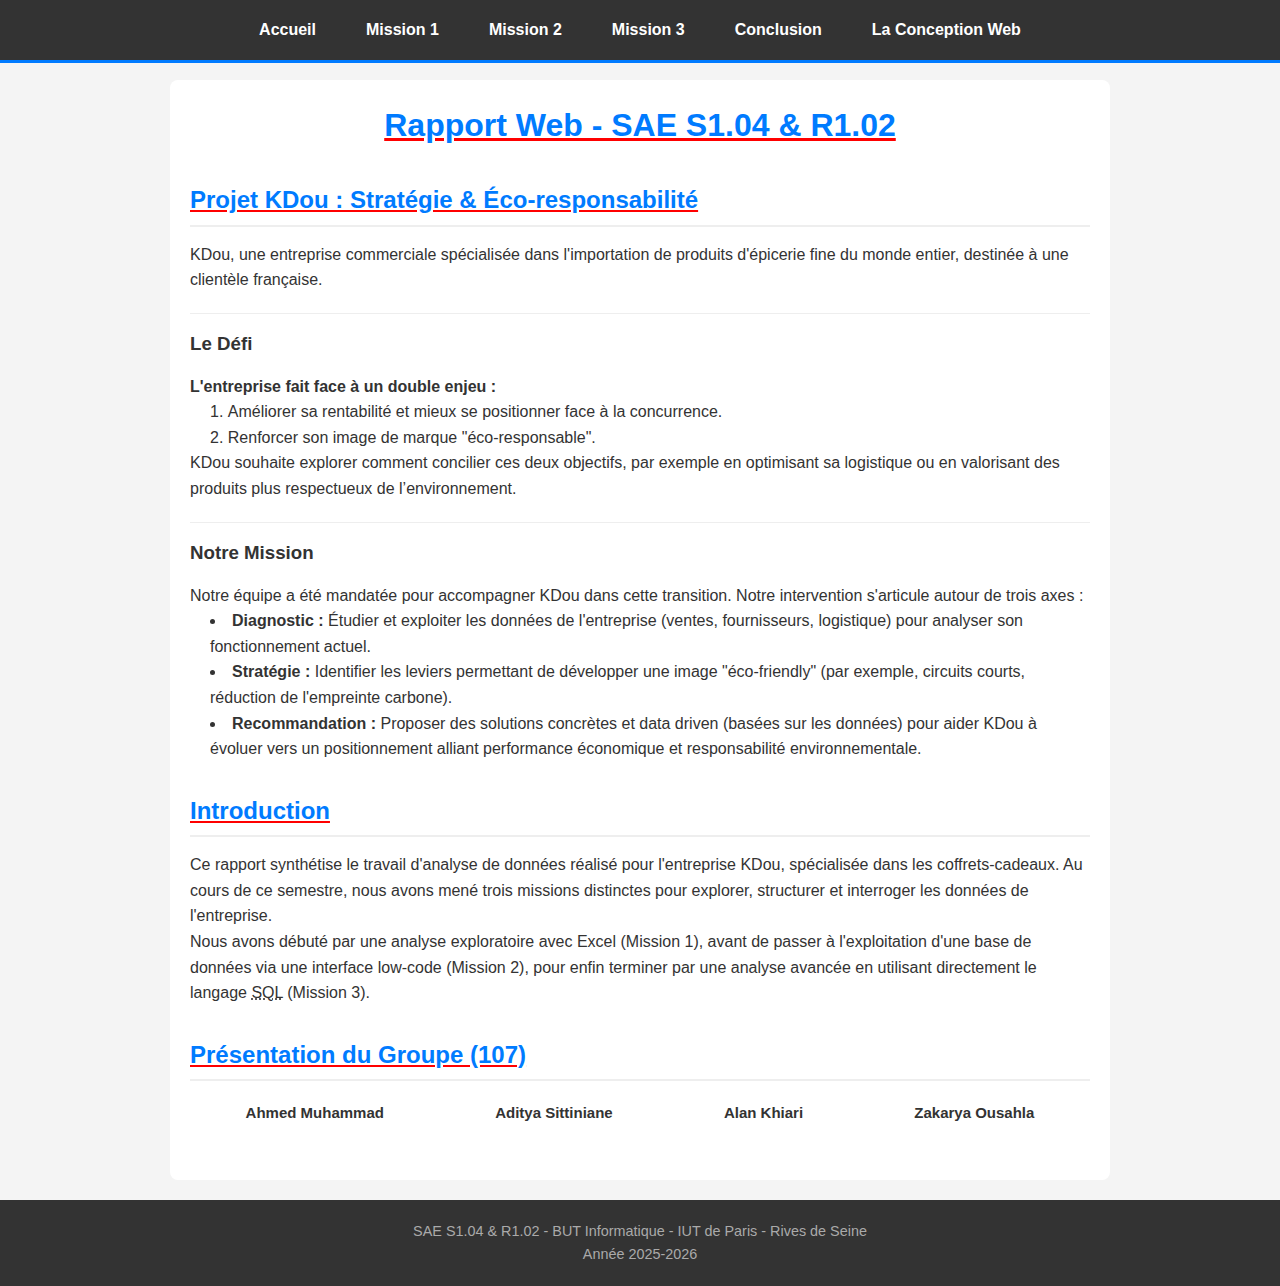
<file: index.html>
<!DOCTYPE html>
<html lang="fr">
<head>
    <meta charset="UTF-8">

    <meta name="viewport" content="width=device-width, initial-scale=1.0">

    <title>Accueil - Rapport SAE S1.04 / R1.02</title>

    <link rel="stylesheet" type="text/css" href="css/style.css">
</head>

<body>
<header>
    <input type="checkbox" id="toggle">
    <label for="toggle" class="burger-label">☰</label>
    <nav>
        <ul>
            <li><a href="index.html">Accueil</a></li>
            <li><a href="mission1.html">Mission 1</a></li>
            <li><a href="mission2.html">Mission 2</a></li>
            <li><a href="mission3.html">Mission 3</a></li>
            <li><a href="conclusion.html">Conclusion</a></li>
            <li><a href="conception-web.html">La Conception Web</a></li>
        </ul>
    </nav>
</header>

<main>

    <section>
        <h1>Rapport Web - SAE S1.04 & R1.02</h1>
    </section>

    <section>
       <h2>Projet KDou : Stratégie & Éco-responsabilité</h2>
        <p>
            KDou, une entreprise commerciale spécialisée dans l'importation de produits d'épicerie fine du monde entier, destinée à une clientèle française.
        </p>
        <article>
        <h3>Le Défi</h3>
        <p><strong>L'entreprise fait face à un double enjeu :</strong></p>
        <ol>
        <li>Améliorer sa rentabilité et mieux se positionner face à la concurrence.</li>

        <li>Renforcer son image de marque "éco-responsable".</li>
        </ol>
        <p>KDou souhaite explorer comment concilier ces deux objectifs, par exemple en optimisant sa logistique ou en valorisant des produits plus respectueux de l’environnement.</p>
        </article>
        <article>
            <h3>Notre Mission</h3>
            <p>
            Notre équipe a été mandatée pour accompagner KDou dans cette transition. Notre intervention s'articule autour de trois axes :
            </p>
            <ul>
            <li><strong>Diagnostic :</strong> Étudier et exploiter les données de l'entreprise (ventes, fournisseurs, logistique) pour analyser son fonctionnement actuel.</li>

            <li><strong>Stratégie :</strong> Identifier les leviers permettant de développer une image "éco-friendly" (par exemple, circuits courts, réduction de l'empreinte carbone).</li>

            <li><strong>Recommandation :</strong> Proposer des solutions concrètes et data driven (basées sur les données) pour aider KDou à évoluer vers un positionnement alliant performance économique et responsabilité environnementale.</li>
            </ul>
        </article>
    </section>

    <section>
        <h2>Introduction</h2>
        <p>
            Ce rapport synthétise le travail d'analyse de données réalisé pour
            l'entreprise KDou, spécialisée dans les coffrets-cadeaux.
            Au cours de ce semestre, nous avons mené trois missions
            distinctes pour explorer, structurer et interroger les
            données de l'entreprise.
        </p>
        <p>
            Nous avons débuté par une analyse exploratoire avec Excel (Mission 1),
            avant de passer à l'exploitation d'une base de données via une
            interface low-code (Mission 2), pour enfin terminer par une analyse
            avancée en utilisant directement le langage <abbr title="Structured Query Language">SQL</abbr> (Mission 3).
        </p>
    </section>

    <section>
        <h2>Présentation du Groupe (107)</h2>
        <div class="Groupe">
            <span><strong>Ahmed Muhammad</strong></span>
            <span><strong>Aditya Sittiniane</strong></span>
            <span><strong>Alan Khiari</strong></span>
            <span><strong>Zakarya Ousahla</strong></span>
        </div>
    </section>

</main>

<footer>
    <p>SAE S1.04 & R1.02 - BUT Informatique - IUT de Paris - Rives de Seine</p>
    <p>Année 2025-2026</p>
</footer>

</body>
</html>
</file>
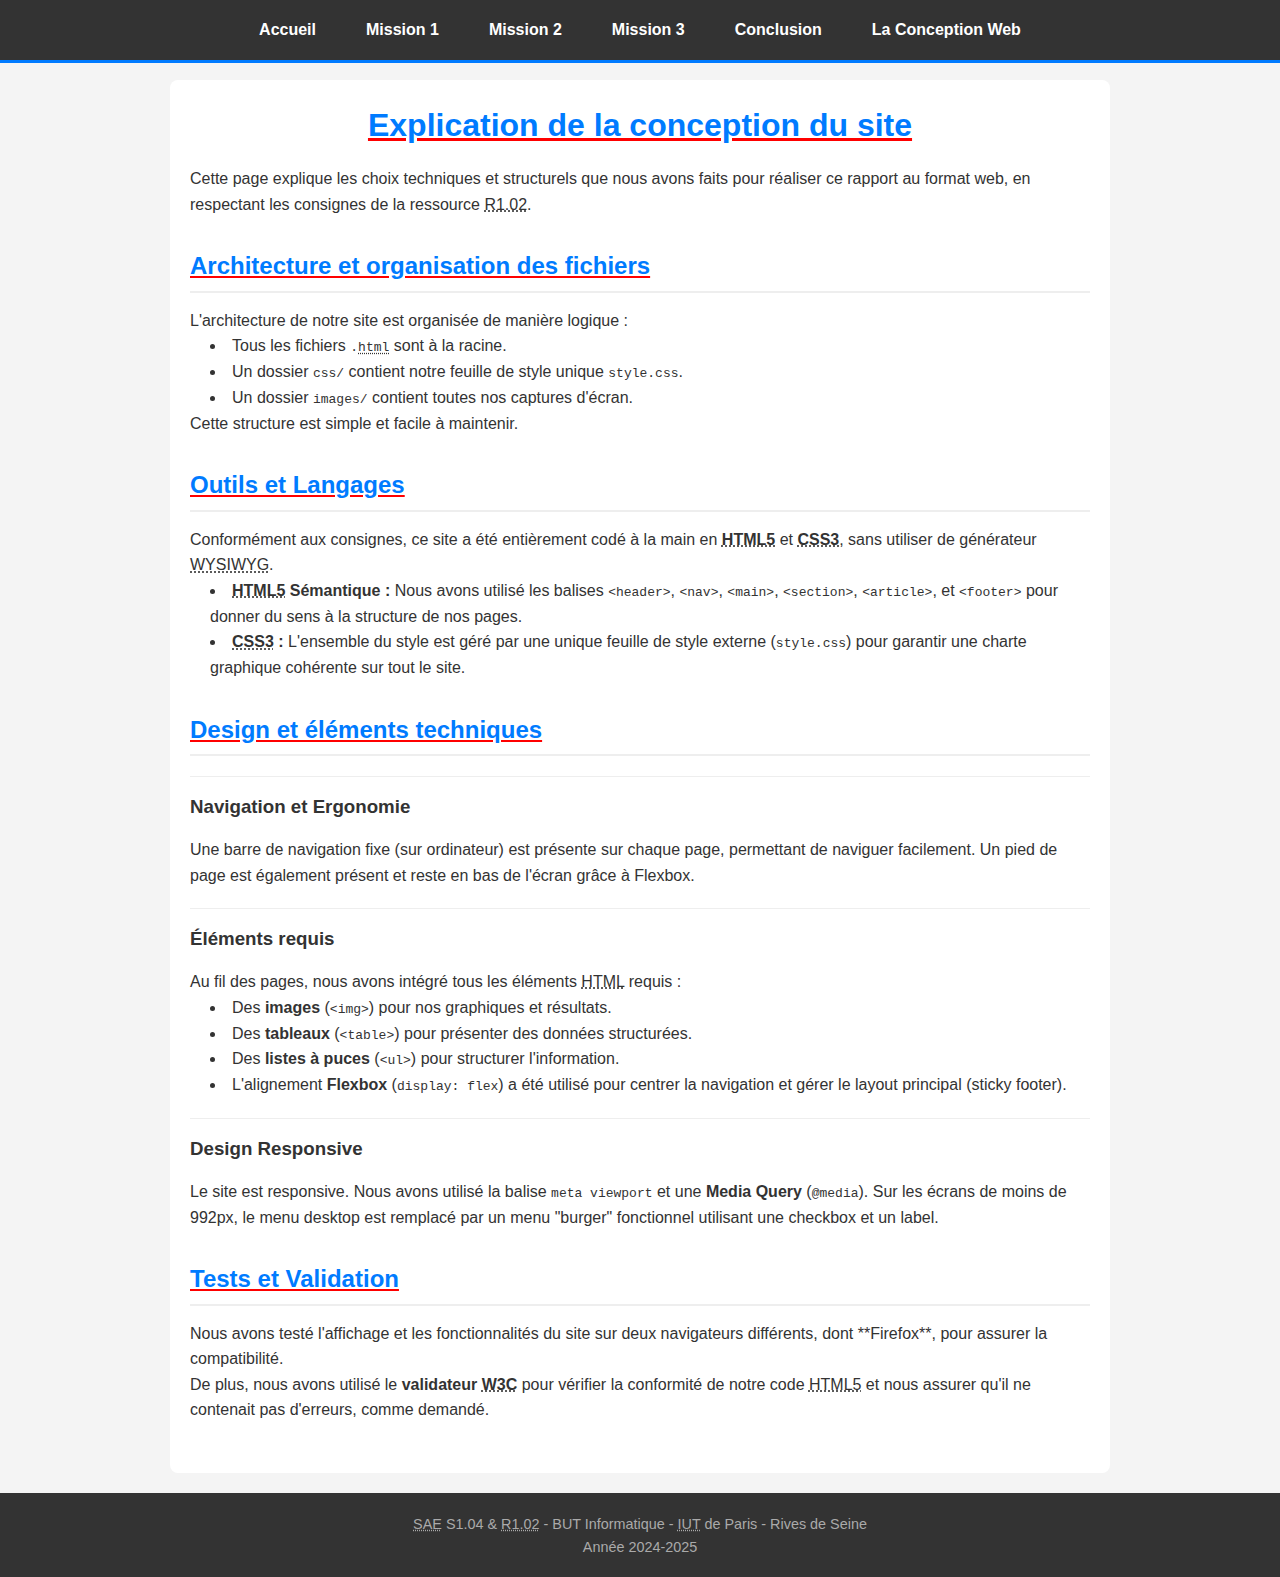
<file: conception-web.html>
<!DOCTYPE html>
<html lang="fr">
<head>
    <meta charset="UTF-8">
    <meta name="viewport" content="width=device-width, initial-scale=1.0">
    
    <title>Conception Web - Rapport <abbr title="Situation d'Apprentissage et d'Évaluation">SAE</abbr> S1.04</title>
    
    <link rel="stylesheet" type="text/css"  href="css/style.css">
</head>

<body>

<header>
    <input type="checkbox" id="toggle">
    <label for="toggle" class="burger-label">☰</label>
    <nav>
        <ul>
            <li><a href="index.html">Accueil</a></li>
            <li><a href="mission1.html">Mission 1</a></li>
            <li><a href="mission2.html">Mission 2</a></li>
            <li><a href="mission3.html">Mission 3</a></li>
            <li><a href="conclusion.html">Conclusion</a></li>
            <li><a href="conception-web.html">La Conception Web</a></li>
        </ul>
    </nav>
</header>

<main>

    <section id="conception-intro">
        <h1>Explication de la conception du site</h1>
        <p>
            Cette page explique les choix techniques et structurels que nous avons
            faits pour réaliser ce rapport au format web, en respectant les consignes
            de la ressource <abbr title="Ressource 1.02 - Développement d'Interface Web">R1.02</abbr>.
        </p>
    </section>

    <section id="structure-fichiers">
        <h2>Architecture et organisation des fichiers</h2>
        <p>
            L'architecture de notre site est organisée de manière logique :
        </p>
        <ul>
            <li>Tous les fichiers <code>.<abbr title="HyperText Markup Language">html</abbr></code> sont à la racine.</li>
            <li>Un dossier <code>css/</code> contient notre feuille de style unique <code>style.css</code>.</li>
            <li>Un dossier <code>images/</code> contient toutes nos captures d'écran.</li>
        </ul>
        <p>
            Cette structure est simple et facile à maintenir.
        </p>
    </section>

    <section id="outils-langages">
        <h2>Outils et Langages</h2>
        <p>
            Conformément aux consignes, ce site a été entièrement codé à la main
            en <strong><abbr title="HyperText Markup Language 5">HTML5</abbr></strong> et <strong><abbr title="Cascading Style Sheets 3">CSS3</abbr></strong>,
            sans utiliser de générateur <abbr title="What You See Is What You Get">WYSIWYG</abbr>.
        </p>
        <ul>
            <li>
                <strong><abbr title="HyperText Markup Language 5">HTML5</abbr> Sémantique :</strong> Nous avons utilisé les balises
                <code>&lt;header&gt;</code>, <code>&lt;nav&gt;</code>,
                <code>&lt;main&gt;</code>, <code>&lt;section&gt;</code>,
                <code>&lt;article&gt;</code>, et <code>&lt;footer&gt;</code> pour
                donner du sens à la structure de nos pages.
            </li>
            <li>
                <strong><abbr title="Cascading Style Sheets 3">CSS3</abbr> :</strong> L'ensemble du style est géré par une unique feuille
                de style externe (<code>style.css</code>) pour garantir une
                charte graphique cohérente sur tout le site.
            </li>
        </ul>
    </section>

    <section id="design-technique">
        <h2>Design et éléments techniques</h2>
        
        <article>
            <h3>Navigation et Ergonomie</h3>
            <p>
                Une barre de navigation fixe (sur ordinateur) est présente sur chaque page,
                permettant de naviguer facilement. Un pied de page est également
                présent et reste en bas de l'écran grâce à Flexbox.
            </p>
        </article>

        <article>
            <h3>Éléments requis</h3>
            <p>
                Au fil des pages, nous avons intégré tous les éléments <abbr title="HyperText Markup Language">HTML</abbr> requis :
            </p>
            <ul>
                <li>Des <strong>images</strong> (<code>&lt;img&gt;</code>) pour nos graphiques et résultats.</li>
                <li>Des <strong>tableaux</strong> (<code>&lt;table&gt;</code>) pour présenter des données structurées.</li>
                <li>Des <strong>listes à puces</strong> (<code>&lt;ul&gt;</code>) pour structurer l'information.</li>
                <li>L'alignement <strong>Flexbox</strong> (<code>display: flex</code>) a été utilisé pour centrer la navigation et gérer le layout principal (sticky footer).</li>
            </ul>
        </article>
        
        <article>
            <h3>Design Responsive</h3>
            <p>
                Le site est responsive. Nous avons utilisé la balise <code>meta viewport</code> 
                et une <strong>Media Query</strong> (<code>@media</code>). Sur les écrans de moins de 992px, 
                le menu desktop est remplacé par un menu "burger" fonctionnel 
                utilisant une checkbox et un label.
            </p>
        </article>
    </section>

    <section id="tests-validation">
        <h2>Tests et Validation</h2>
        <p>
            Nous avons testé l'affichage et les fonctionnalités du site sur
            deux navigateurs différents, dont **Firefox**, 
            pour assurer la compatibilité.
        </p>
        <p>
            De plus, nous avons utilisé le <strong>validateur <abbr title="World Wide Web Consortium">W3C</abbr></strong> pour 
            vérifier la conformité de notre code <abbr title="HyperText Markup Language 5">HTML5</abbr> et nous 
            assurer qu'il ne contenait pas d'erreurs, comme demandé.
        </p>
    </section>
    
</main>

<footer>
    <p><abbr title="Situation d'Apprentissage et d'Évaluation">SAE</abbr> S1.04 & <abbr title="Ressource 1.02 - Développement d'Interface Web">R1.02</abbr> - BUT Informatique - <abbr title="Institut Universitaire de Technologie">IUT</abbr> de Paris - Rives de Seine</p>
    <p>Année 2024-2025</p>
</footer>

</body>
</html>
</file>
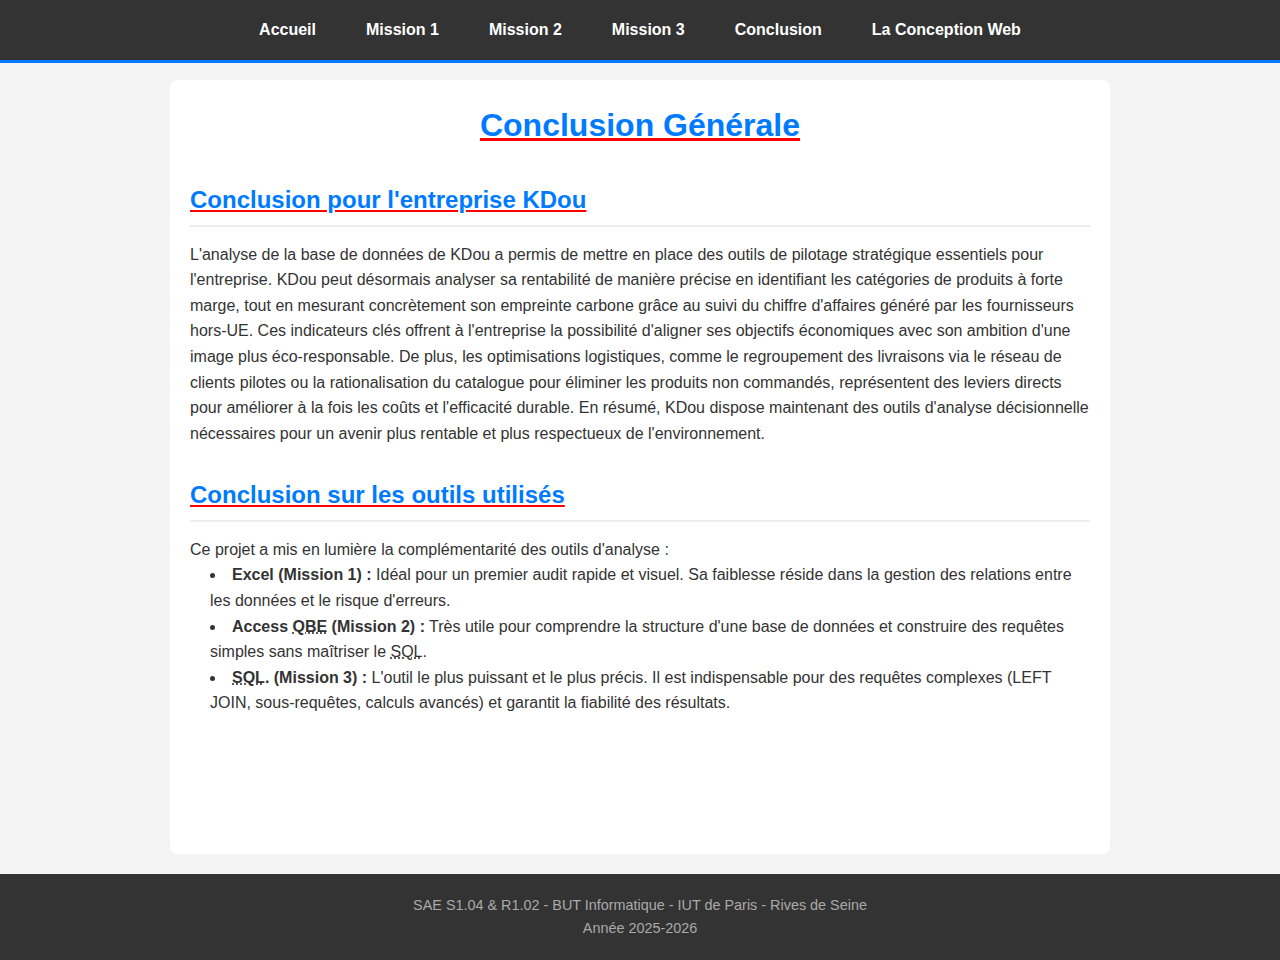
<file: conclusion.html>
<!DOCTYPE html>
<html lang="fr">
<head>
    <meta charset="UTF-8">
    <meta name="viewport" content="width=device-width, initial-scale=1.0">

    <title>Conclusion - Rapport SAE S1.04 / R1.02</title>

    <link rel="stylesheet" type="text/css" href="css/style.css">
</head>

<body>

<header>
    <input type="checkbox" id="toggle">
    <label for="toggle" class="burger-label">☰</label>
    <nav>
        <ul>
            <li><a href="index.html">Accueil</a></li>
            <li><a href="mission1.html">Mission 1</a></li>
            <li><a href="mission2.html">Mission 2</a></li>
            <li><a href="mission3.html">Mission 3</a></li>
            <li><a href="conclusion.html">Conclusion</a></li>
            <li><a href="conception-web.html">La Conception Web</a></li>
        </ul>
    </nav>
</header>

<main>

    <section>
        <h1>Conclusion Générale</h1>
    </section>

    <section>
        <h2>Conclusion pour l'entreprise KDou</h2>
        <p>
            L'analyse de la base de données de KDou a permis de mettre en place des outils de pilotage stratégique
            essentiels pour l'entreprise.
            KDou peut désormais analyser sa rentabilité de manière précise en identifiant les catégories de produits à
            forte marge,
            tout en mesurant concrètement son empreinte carbone grâce au suivi du chiffre d'affaires généré par les
            fournisseurs hors-UE.
            Ces indicateurs clés offrent à l'entreprise la possibilité d'aligner ses objectifs économiques avec son
            ambition d'une image plus éco-responsable.
            De plus, les optimisations logistiques, comme le regroupement des livraisons via le réseau de clients
            pilotes ou la rationalisation du catalogue pour éliminer les produits non commandés,
            représentent des leviers directs pour améliorer à la fois les coûts et l'efficacité durable. En résumé,
            KDou dispose maintenant des outils d'analyse décisionnelle nécessaires pour un avenir plus rentable et plus
            respectueux de l'environnement.
        </p>
    </section>

    <section>
        <h2>Conclusion sur les outils utilisés</h2>
        <p>
            Ce projet a mis en lumière la complémentarité des outils d'analyse :
            <br>
        </p>
        <ul>
            <li>
                <strong>Excel (Mission 1) :</strong> Idéal pour un premier
                audit rapide et visuel. Sa faiblesse réside dans la
                gestion des relations entre les données et le risque d'erreurs.
                <br>
            </li>
            <li>
                <strong>Access <abbr title="Query By Example">QBE</abbr> (Mission 2) :</strong> Très utile pour
                comprendre la structure d'une base de données et
                construire des requêtes simples sans maîtriser le <abbr title="Structured Query Language">SQL</abbr>.
                <br>
            </li>
            <li>
                <strong><abbr title="Structured Query Language">SQL</abbr>. (Mission 3) :</strong> L'outil le plus
                puissant et le plus précis. Il est indispensable pour
                des requêtes complexes (LEFT JOIN, sous-requêtes, calculs
                avancés) et garantit la fiabilité des résultats.
            </li>
        </ul>
    </section>

</main>

<footer>
    <p>SAE S1.04 & R1.02 - BUT Informatique - IUT de Paris - Rives de Seine</p>
    <p>Année 2025-2026</p>
</footer>

</body>
</html>
</file>
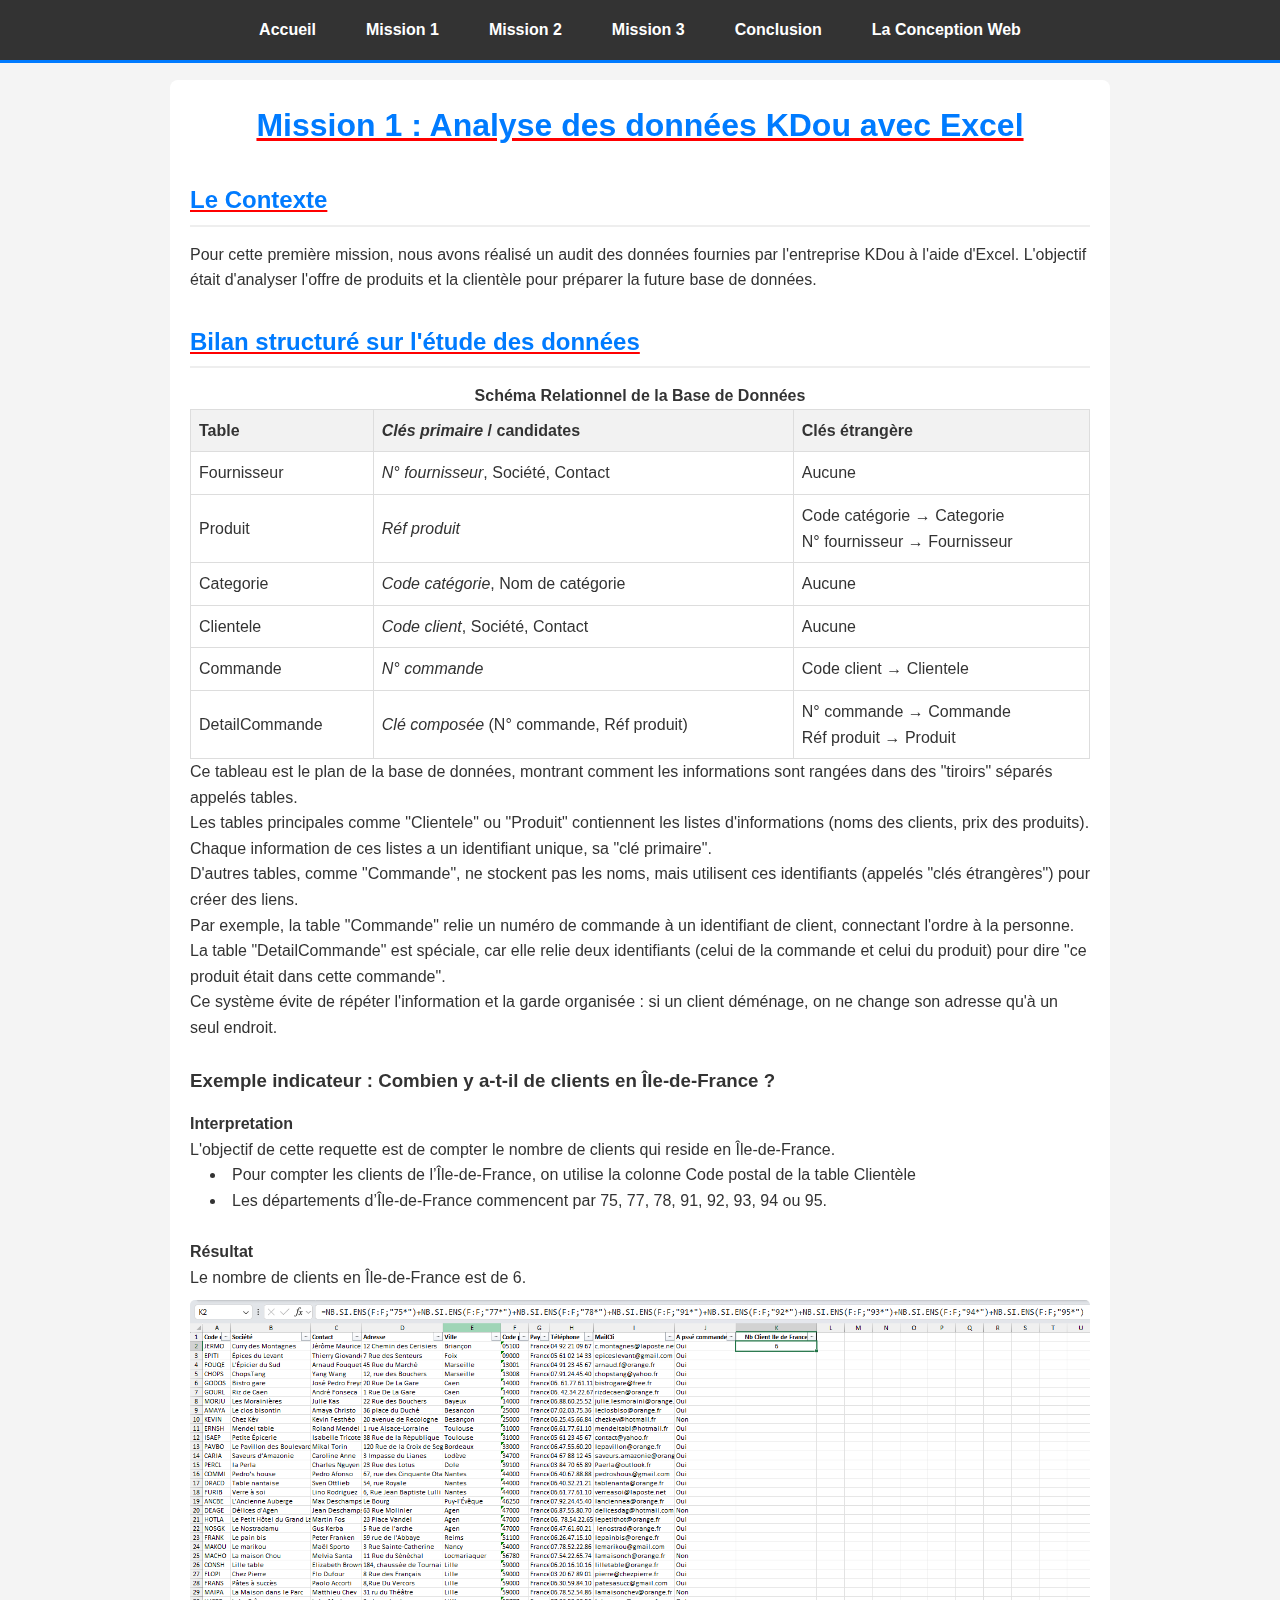
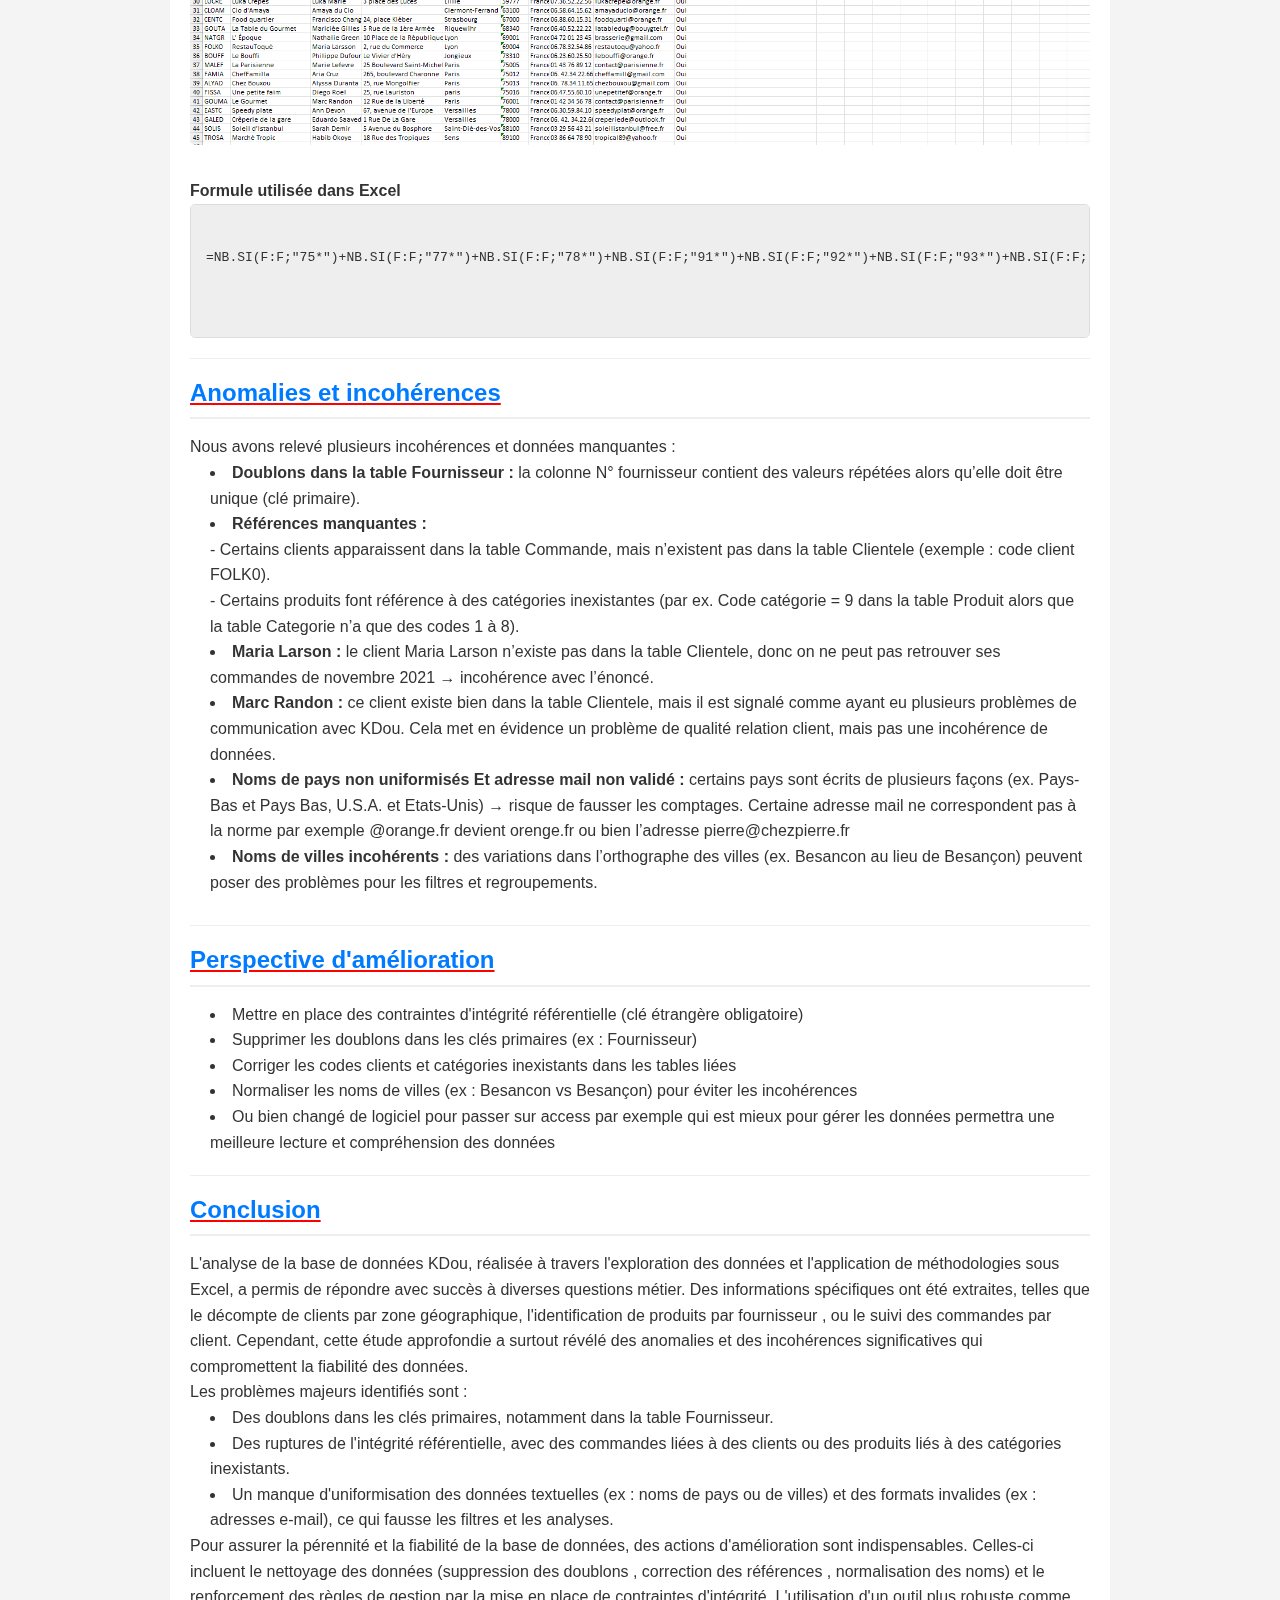
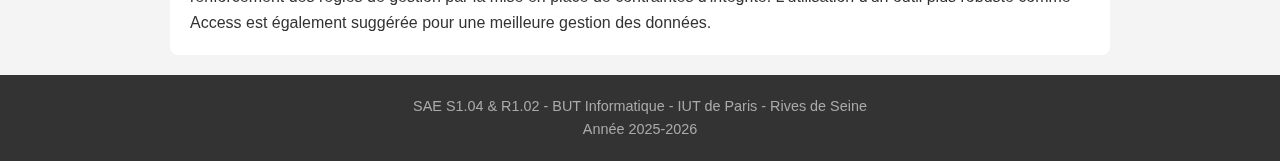
<file: mission1.html>
<!DOCTYPE html>
<html lang="fr">
<head>
    <meta charset="UTF-8">
    <meta name="viewport" content="width=device-width, initial-scale=1.0">

    <title>Mission 1 - Rapport SAE S1.04 / R1.02</title>

    <link rel="stylesheet" type="text/css" href="css/style.css">
</head>

<body>

<header>
    <input type="checkbox" id="toggle">
    <label for="toggle" class="burger-label">☰</label>
    <nav>
        <ul>
            <li><a href="index.html">Accueil</a></li>
            <li><a href="mission1.html">Mission 1</a></li>
            <li><a href="mission2.html">Mission 2</a></li>
            <li><a href="mission3.html">Mission 3</a></li>
            <li><a href="conclusion.html">Conclusion</a></li>
            <li><a href="conception-web.html">La Conception Web</a></li>
        </ul>
    </nav>
</header>

<main>

    <section>
        <h1>Mission 1 : Analyse des données KDou avec Excel</h1>
    </section>

    <section>
        <h2>Le Contexte</h2>
        <p>
            Pour cette première mission, nous avons réalisé un audit des données
            fournies par l'entreprise KDou à l'aide d'Excel.
            L'objectif était d'analyser l'offre de produits et la
            clientèle pour préparer la future base de données.
        </p>
    </section>

    <section>
            <h2>Bilan structuré sur l'étude des données</h2>
            <table>
                <caption><strong>Schéma Relationnel de la Base de Données</strong></caption>
                <thead>
                <tr>
                    <th>Table</th>
                    <th><em>Clés primaire</em> / candidates</th>
                    <th>Clés étrangère</th>
                </tr>
                </thead>

                <tbody>
                <tr>
                    <td>Fournisseur</td>
                    <td><em>N° fournisseur</em>, Société, Contact</td>
                    <td>Aucune</td>
                </tr>
                <tr>
                    <td>Produit</td>
                    <td><em>Réf produit</em></td>
                    <td>Code catégorie → Categorie<br>N° fournisseur → Fournisseur</td>
                </tr>
                <tr>
                    <td>Categorie</td>
                    <td><em>Code catégorie</em>, Nom de catégorie</td>
                    <td>Aucune</td>
                </tr>
                <tr>
                    <td>Clientele</td>
                    <td><em>Code client</em>, Société, Contact</td>
                    <td>Aucune</td>
                </tr>
                <tr>
                    <td>Commande</td>
                    <td><em>N° commande</em></td>
                    <td>Code client → Clientele</td>
                </tr>
                <tr>
                    <td>DetailCommande</td>
                    <td><em>Clé composée</em> (N° commande, Réf produit)</td>
                    <td>N° commande → Commande<br>Réf produit → Produit</td>
                </tr>
                </tbody>
            </table>

            <p>
                Ce tableau est le plan de la base de données, montrant comment les informations sont rangées dans des
                "tiroirs" séparés appelés tables.

                <br>Les tables principales comme "Clientele" ou "Produit" contiennent les listes d'informations (noms
                des clients, prix des produits).

                <br>Chaque information de ces listes a un identifiant unique, sa "clé primaire".

                <br>D'autres tables, comme "Commande", ne stockent pas les noms, mais utilisent ces identifiants
                (appelés "clés étrangères") pour créer des liens.

                <br>Par exemple, la table "Commande" relie un numéro de commande à un identifiant de client, connectant
                l'ordre à la personne.

                <br>La table "DetailCommande" est spéciale, car elle relie deux identifiants (celui de la commande et
                celui du produit) pour dire "ce produit était dans cette commande".

                <br>Ce système évite de répéter l'information et la garde organisée : si un client déménage, on ne
                change son adresse qu'à un seul endroit.
            </p>
            <br>
            <h3>Exemple indicateur : Combien y a-t-il de clients en Île-de-France ?</h3>

            <h4>Interpretation</h4>
            <p>
                L'objectif de cette requette est de compter le nombre de clients qui reside en Île-de-France.
            </p>
            <ul>
                <li>Pour compter les clients de l’Île-de-France, on utilise la colonne Code postal de la table
                    Clientèle
                </li>
                <li>Les départements d’Île-de-France commencent par 75, 77, 78, 91, 92, 93, 94 ou 95.</li>
            </ul>
            <br>
            <h4>Résultat</h4>
            <p>
                Le nombre de clients en Île-de-France est de 6.
                <img src="images/mission1-énoncé.png" alt="Résultat du nombre de clients en Île-de-France">
            </p>
            <br>
            <h4>Formule utilisée dans Excel</h4>
            <pre>
                <code>
=NB.SI(F:F;"75*")+NB.SI(F:F;"77*")+NB.SI(F:F;"78*")+NB.SI(F:F;"91*")+NB.SI(F:F;"92*")+NB.SI(F:F;"93*")+NB.SI(F:F;"94*")+NB.SI(F:F;"95*"
                </code>
            </pre>

        <article>
            <h2>Anomalies et incohérences</h2>
            <p>
                Nous avons relevé plusieurs incohérences et données manquantes :
            </p>
            <ul>
                <li><strong>Doublons dans la table Fournisseur :</strong> la colonne N° fournisseur contient des valeurs
                    répétées alors qu’elle doit être unique (clé primaire).
                </li>
                <li><strong>Références manquantes :</strong>
                    <br>- Certains clients apparaissent dans la table Commande, mais n’existent pas dans la table
                    Clientele (exemple : code client FOLK0).
                    <br>- Certains produits font référence à des catégories inexistantes (par ex. Code catégorie = 9
                    dans la table Produit alors que la table Categorie n’a que des codes 1 à 8).
                </li>
                <li><strong>Maria Larson :</strong> le client Maria Larson n’existe pas dans la table Clientele, donc on
                    ne peut pas retrouver ses commandes de novembre 2021 → incohérence avec l’énoncé.
                </li>
                <li><strong>Marc Randon :</strong> ce client existe bien dans la table Clientele, mais il est signalé
                    comme ayant eu plusieurs problèmes de communication avec KDou. Cela met en évidence un problème de
                    qualité relation client, mais pas une incohérence de données.
                </li>
                <li><strong>Noms de pays non uniformisés Et adresse mail non validé :</strong> certains pays sont écrits
                    de plusieurs façons (ex. Pays-Bas et Pays Bas, U.S.A. et Etats-Unis) → risque de fausser les
                    comptages. Certaine adresse mail ne correspondent pas à la norme par exemple @orange.fr devient
                    orenge.fr ou bien l’adresse pierre@chezpierre.fr
                </li>
                <li><strong>Noms de villes incohérents :</strong> des variations dans l’orthographe des villes (ex.
                    Besancon au lieu de Besançon) peuvent poser des problèmes pour les filtres et regroupements.
                </li>
            </ul>
        </article>

    </section>

    <article>
        <h2>Perspective d'amélioration</h2>
        <ul>
            <li>Mettre en place des contraintes d'intégrité référentielle (clé étrangère obligatoire)</li>
            <li>Supprimer les doublons dans les clés primaires (ex : Fournisseur)</li>
            <li>Corriger les codes clients et catégories inexistants dans les tables liées</li>
            <li>Normaliser les noms de villes (ex : Besancon vs Besançon) pour éviter les incohérences</li>
            <li>Ou bien changé de logiciel pour passer sur access par exemple qui est mieux pour gérer les données
                permettra une meilleure lecture et compréhension des données
            </li>
        </ul>
    </article>
    <article>
        <h2>Conclusion</h2>
        <p>
            L'analyse de la base de données KDou, réalisée à travers l'exploration des données et l'application de
            méthodologies sous Excel, a permis de répondre avec succès à diverses questions métier. Des informations
            spécifiques ont été extraites, telles que le décompte de clients par zone géographique, l'identification de
            produits par fournisseur , ou le suivi des commandes par client.
            Cependant, cette étude approfondie a surtout révélé des anomalies et des incohérences significatives qui
            compromettent la fiabilité des données.
           <br>Les problèmes majeurs identifiés sont :
        </p>
        <ul>
            <li>Des doublons dans les clés primaires, notamment dans la table Fournisseur.</li>
            <li>Des ruptures de l'intégrité référentielle, avec des commandes liées à des clients ou des produits liés à
                des catégories inexistants.</li>
            <li>Un manque d'uniformisation des données textuelles (ex : noms de pays ou de villes) et des formats
                invalides (ex : adresses e-mail), ce qui fausse les filtres et les analyses.</li>
        </ul>
        <p>
            Pour assurer la pérennité et la fiabilité de la base de données, des actions d'amélioration sont
            indispensables. Celles-ci incluent le nettoyage des données (suppression des doublons , correction des
            références , normalisation des noms) et le renforcement des règles de gestion par la mise en place de
            contraintes d'intégrité. L'utilisation d'un outil plus robuste comme Access est également suggérée pour une
            meilleure gestion des données.
        </p>
    </article>

</main>

<footer>
    <p>SAE S1.04 & R1.02 - BUT Informatique - IUT de Paris - Rives de Seine</p>
    <p>Année 2025-2026</p>
</footer>

</body>
</html>
</file>
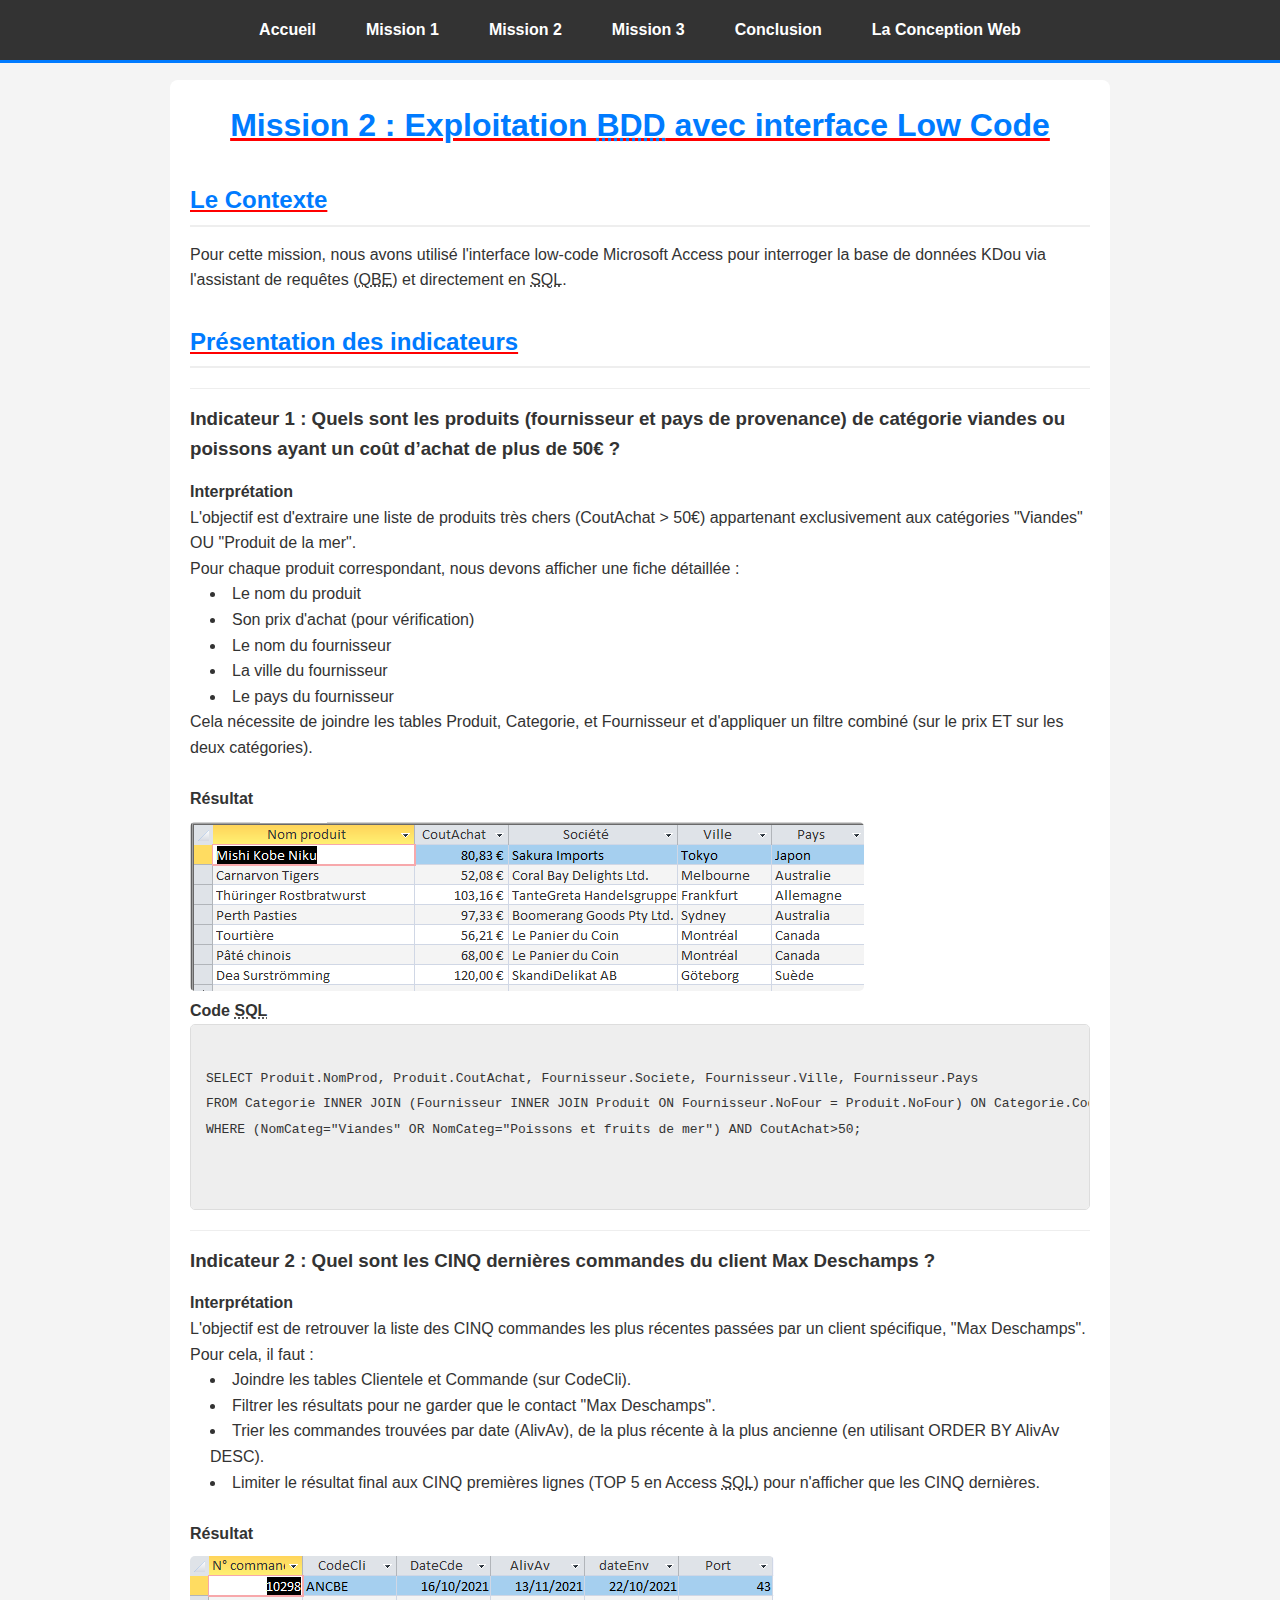
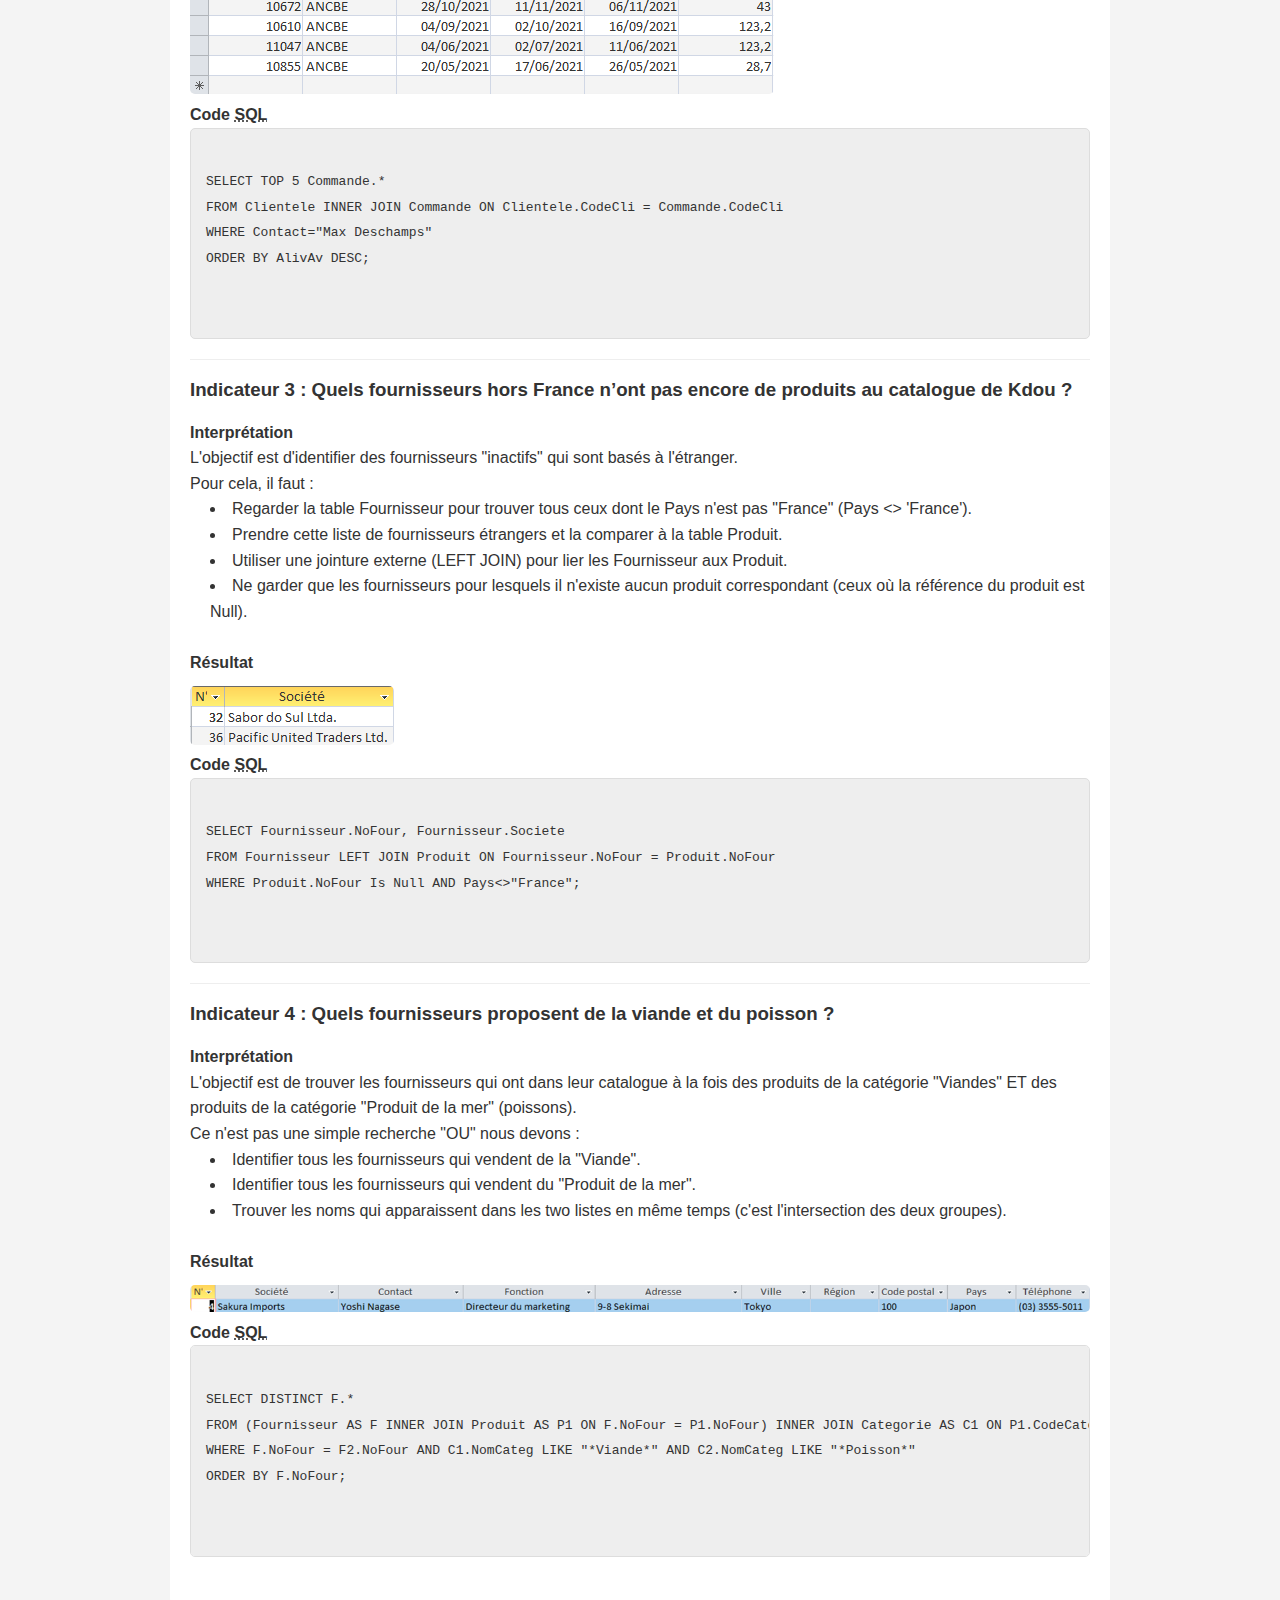
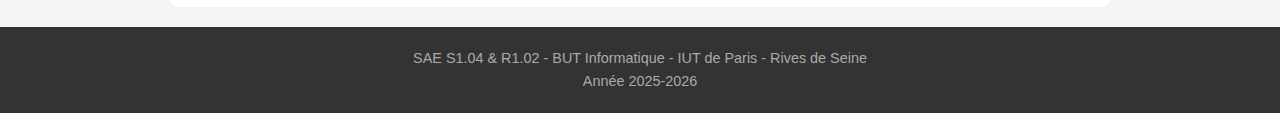
<file: mission2.html>
<!DOCTYPE html>
<html lang="fr">
<head>
    <meta charset="UTF-8">
    <meta name="viewport" content="width=device-width, initial-scale=1.0">

    <title>Mission 2 - Rapport SAE S1.04 / R1.02</title>

    <link rel="stylesheet" type="text/css" href="css/style.css">
</head>

<body>

<header>
    <input type="checkbox" id="toggle">
    <label for="toggle" class="burger-label">☰</label>
    <nav>
        <ul>
            <li><a href="index.html">Accueil</a></li>
            <li><a href="mission1.html">Mission 1</a></li>
            <li><a href="mission2.html">Mission 2</a></li>
            <li><a href="mission3.html">Mission 3</a></li>
            <li><a href="conclusion.html">Conclusion</a></li>
            <li><a href="conception-web.html">La Conception Web</a></li>
        </ul>
    </nav>
</header>

<main>

    <section>
        <h1>Mission 2 : Exploitation <abbr title="Bases De Données">BDD</abbr> avec interface Low Code</h1>
    </section>

    <section>
        <h2>Le Contexte</h2>
        <p>
            Pour cette mission, nous avons utilisé l'interface low-code
            Microsoft Access pour interroger la base de données KDou
            via l'assistant de requêtes (<abbr title="Query By Example">QBE</abbr>) et directement en <abbr title="Structured Query Language">SQL</abbr>.
        </p>
    </section>

    <section>
        <h2>Présentation des indicateurs</h2>

        <article>
            <h3>Indicateur 1 : Quels sont les produits (fournisseur et pays de provenance) de catégorie viandes ou
                poissons ayant un coût d’achat de plus de 50€ ?</h3>

            <h4>Interprétation</h4>
            <p>
                L'objectif est d'extraire une liste de produits très chers (CoutAchat > 50€) appartenant exclusivement
                aux catégories "Viandes" OU "Produit de la mer".
                <br>Pour chaque produit correspondant, nous devons afficher une fiche détaillée :
            </p>
            <ul>
                <li>Le nom du produit</li>

                <li>Son prix d'achat (pour vérification)</li>

                <li>Le nom du fournisseur</li>

                <li>La ville du fournisseur</li>

                <li>Le pays du fournisseur</li>
            </ul>
            <p>
                Cela nécessite de joindre les tables Produit, Categorie, et Fournisseur et d'appliquer un filtre combiné
                (sur le prix ET sur les deux catégories).
            </p>
            <br>
            <h4>Résultat</h4>
            <img src="images/mission2-énoncé1.png" alt="liste de produits très chers (CoutAchat > 50€)
                                                        appartenant exclusivement aux catégories Viandes OU Produit de la mer">
            <h4>Code <abbr title="Structured Query Language">SQL</abbr></h4>
            <pre>
                <code>
SELECT Produit.NomProd, Produit.CoutAchat, Fournisseur.Societe, Fournisseur.Ville, Fournisseur.Pays
FROM Categorie INNER JOIN (Fournisseur INNER JOIN Produit ON Fournisseur.NoFour = Produit.NoFour) ON Categorie.CodeCateg = Produit.CodeCateg
WHERE (NomCateg="Viandes" OR NomCateg="Poissons et fruits de mer") AND CoutAchat>50;
                </code>
            </pre>
        </article>

        <article>
            <h3>Indicateur 2 : Quel sont les CINQ dernières commandes du client Max Deschamps ?</h3>

            <h4>Interprétation</h4>
            <p>
                L'objectif est de retrouver la liste des CINQ commandes les plus récentes passées par un client
                spécifique, "Max Deschamps".
                Pour cela, il faut :
            </p>
            <ul>
                <li>Joindre les tables Clientele et Commande (sur CodeCli).</li>

                <li>Filtrer les résultats pour ne garder que le contact "Max Deschamps".</li>

                <li>Trier les commandes trouvées par date (AlivAv), de la plus récente à la plus ancienne (en utilisant
                    ORDER BY AlivAv DESC).
                </li>

                <li>Limiter le résultat final aux CINQ premières lignes (TOP 5 en Access <abbr title="Structured Query Language">SQL</abbr>) pour n'afficher que les
                    CINQ dernières.
                </li>
            </ul>
            <br>
            <h4>Résultat</h4>
            <img src="images/mission2-énoncé2.png" alt="liste des CINQ commandes les plus récentes passées par Max Deschamps">
            <h4>Code <abbr title="Structured Query Language">SQL</abbr></h4>
            <pre>
                <code>
SELECT TOP 5 Commande.*
FROM Clientele INNER JOIN Commande ON Clientele.CodeCli = Commande.CodeCli
WHERE Contact="Max Deschamps"
ORDER BY AlivAv DESC;
                </code>
            </pre>
        </article>

        <article>
            <h3>Indicateur 3 : Quels fournisseurs hors France n’ont pas encore de produits au catalogue de Kdou ?</h3>

            <h4>Interprétation</h4>
            <p>
                L'objectif est d'identifier des fournisseurs "inactifs" qui sont basés à l'étranger.
                <br>Pour cela, il faut :
            </p>
            <ul>
                <li>Regarder la table Fournisseur pour trouver tous ceux dont le Pays n'est pas "France" (Pays <>
                    'France').
                </li>

                <li>Prendre cette liste de fournisseurs étrangers et la comparer à la table Produit.</li>

                <li>Utiliser une jointure externe (LEFT JOIN) pour lier les Fournisseur aux Produit.</li>

                <li>Ne garder que les fournisseurs pour lesquels il n'existe aucun produit correspondant (ceux où la
                    référence du produit est Null).
                </li>
            </ul>
            <br>
            <h4>Résultat</h4>
            <img src="images/mission2-énoncé3.png" alt="Screen des fournisseurs inactifs qui sont basés à l'étranger">

            <h4>Code <abbr title="Structured Query Language">SQL</abbr></h4>
            <pre>
                <code>
SELECT Fournisseur.NoFour, Fournisseur.Societe
FROM Fournisseur LEFT JOIN Produit ON Fournisseur.NoFour = Produit.NoFour
WHERE Produit.NoFour Is Null AND Pays<>"France";
                </code>
            </pre>
        </article>

        <article>
            <h3>Indicateur 4 : Quels fournisseurs proposent de la viande et du poisson ?</h3>

            <h4>Interprétation</h4>
            <p>
                L'objectif est de trouver les fournisseurs qui ont dans leur catalogue à la fois des produits de la
                catégorie "Viandes" ET des produits de la catégorie "Produit de la mer" (poissons).
                <br>Ce n'est pas une simple recherche "OU" nous devons :
            </p>
            <ul>
                <li>Identifier tous les fournisseurs qui vendent de la "Viande".</li>

                <li>Identifier tous les fournisseurs qui vendent du "Produit de la mer".</li>

                <li>Trouver les noms qui apparaissent dans les two listes en même temps (c'est l'intersection des deux
                    groupes).
                </li>
            </ul>
            <br>
            <h4>Résultat</h4>
            <img src="images/mission2-énoncé4.png" alt="fournisseurs proposent de la viande et du poisson ">

            <h4>Code <abbr title="Structured Query Language">SQL</abbr></h4>
            <pre>
                <code>
SELECT DISTINCT F.*
FROM (Fournisseur AS F INNER JOIN Produit AS P1 ON F.NoFour = P1.NoFour) INNER JOIN Categorie AS C1 ON P1.CodeCateg = C1.CodeCateg, (Fournisseur AS F2 INNER JOIN Produit AS P2 ON F2.NoFour = P2.NoFour) INNER JOIN Categorie AS C2 ON P2.CodeCateg = C2.CodeCateg
WHERE F.NoFour = F2.NoFour AND C1.NomCateg LIKE "*Viande*" AND C2.NomCateg LIKE "*Poisson*"
ORDER BY F.NoFour;
                </code>
            </pre>
        </article>

    </section>

</main>

<footer>
    <p>SAE S1.04 & R1.02 - BUT Informatique - IUT de Paris - Rives de Seine</p>
    <p>Année 2025-2026</p>
</footer>

</body>
</html>
</file>
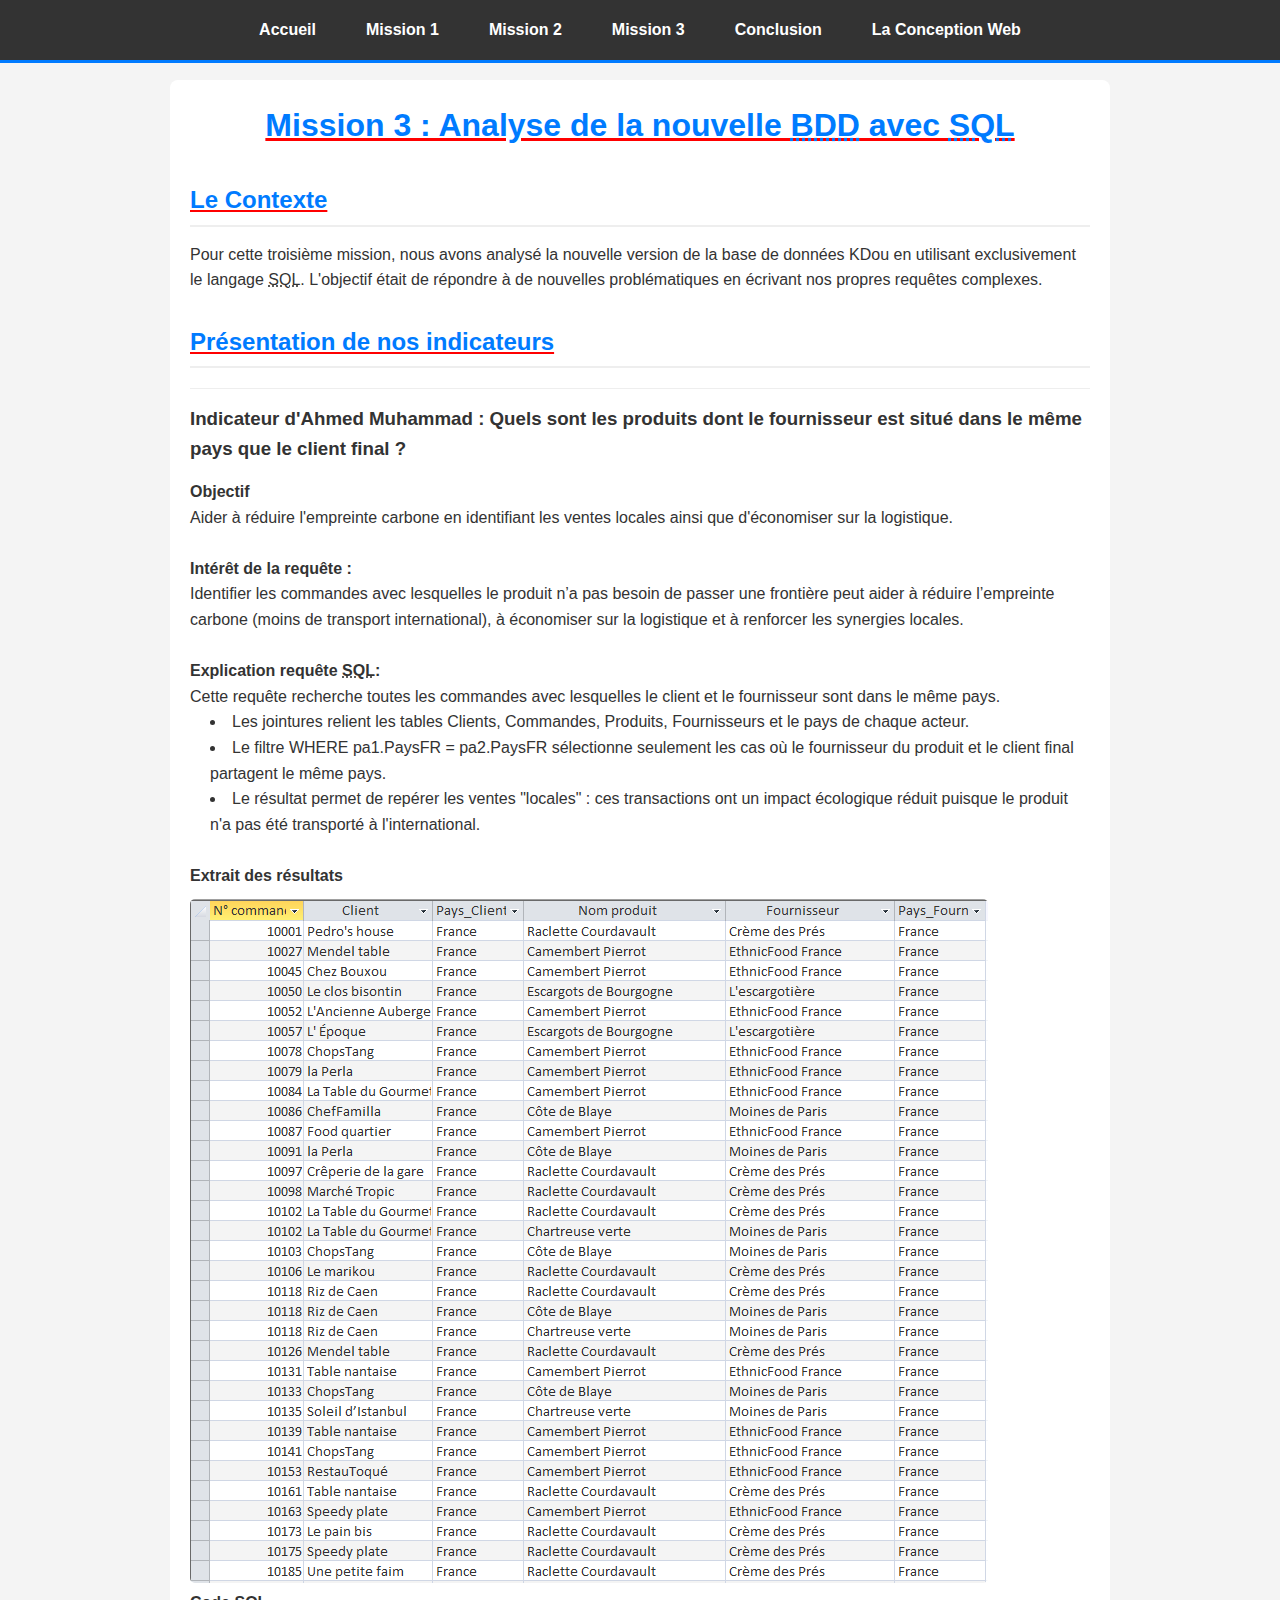
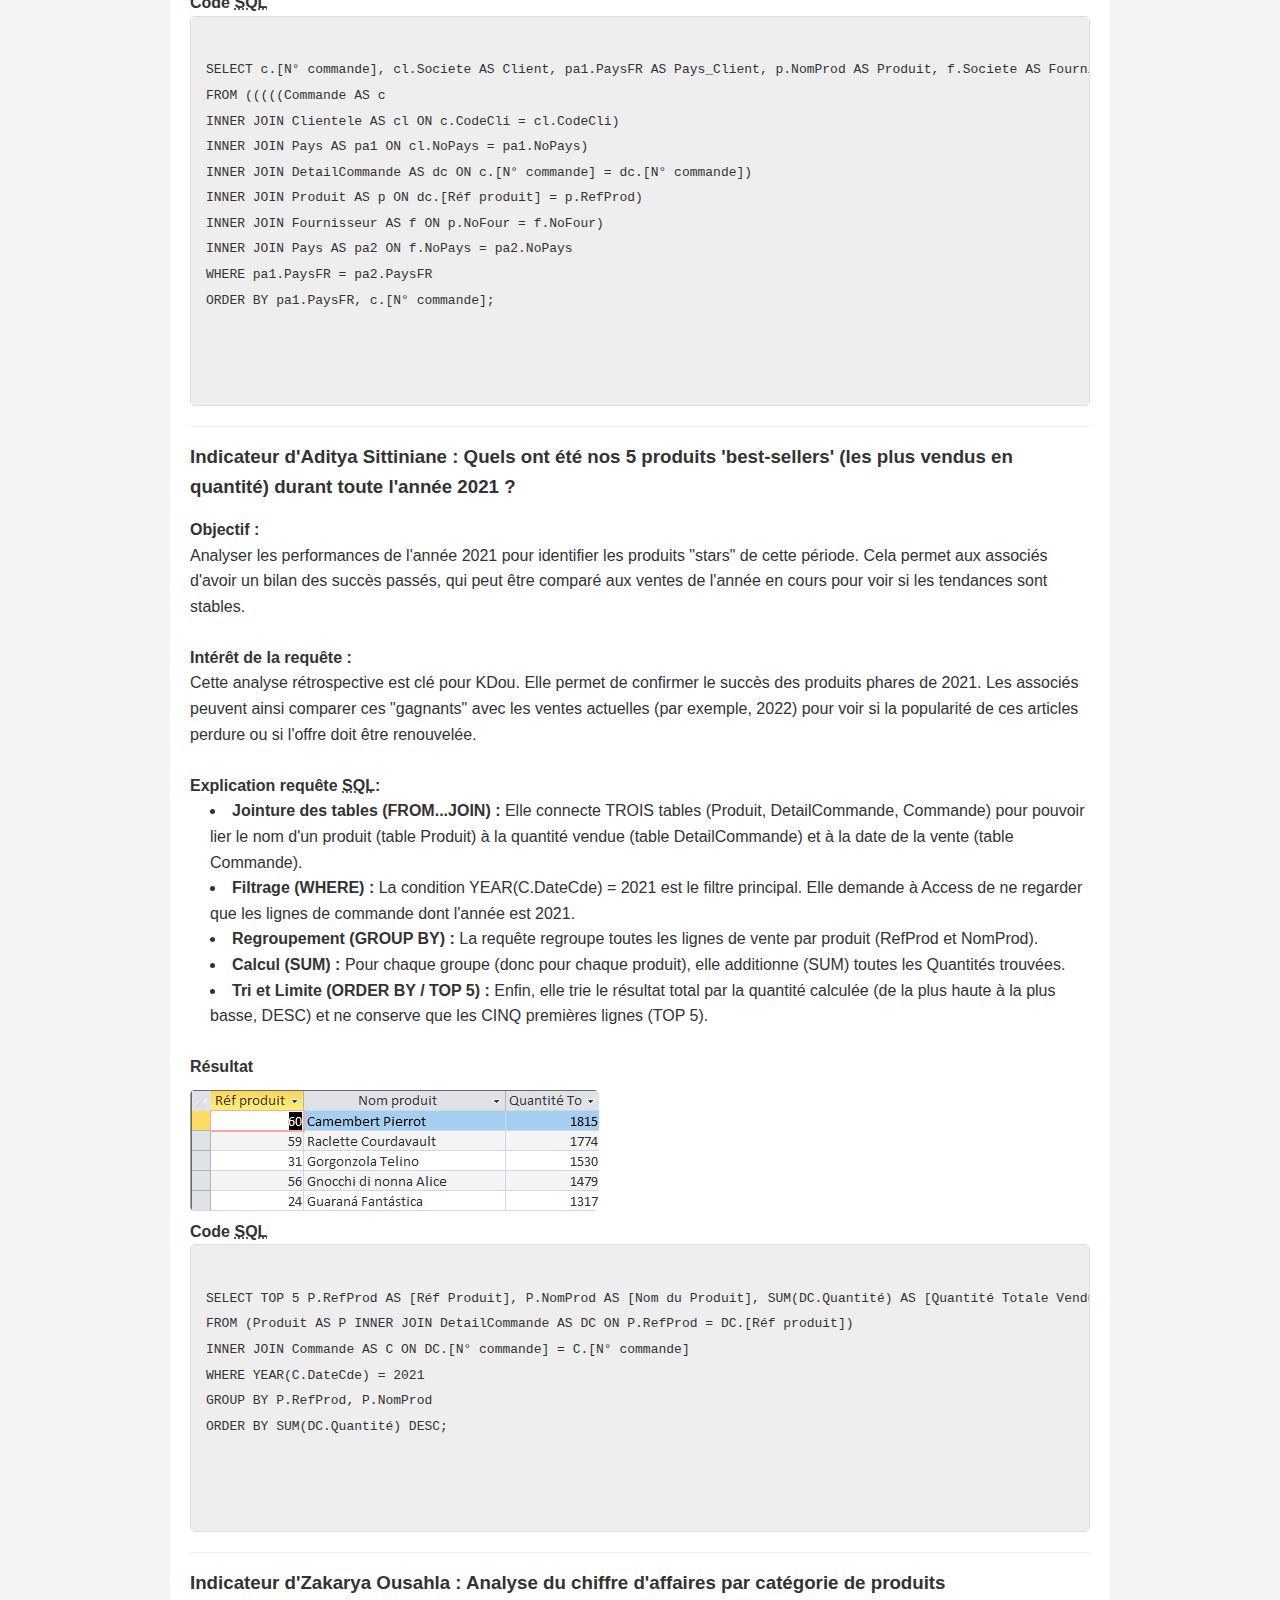
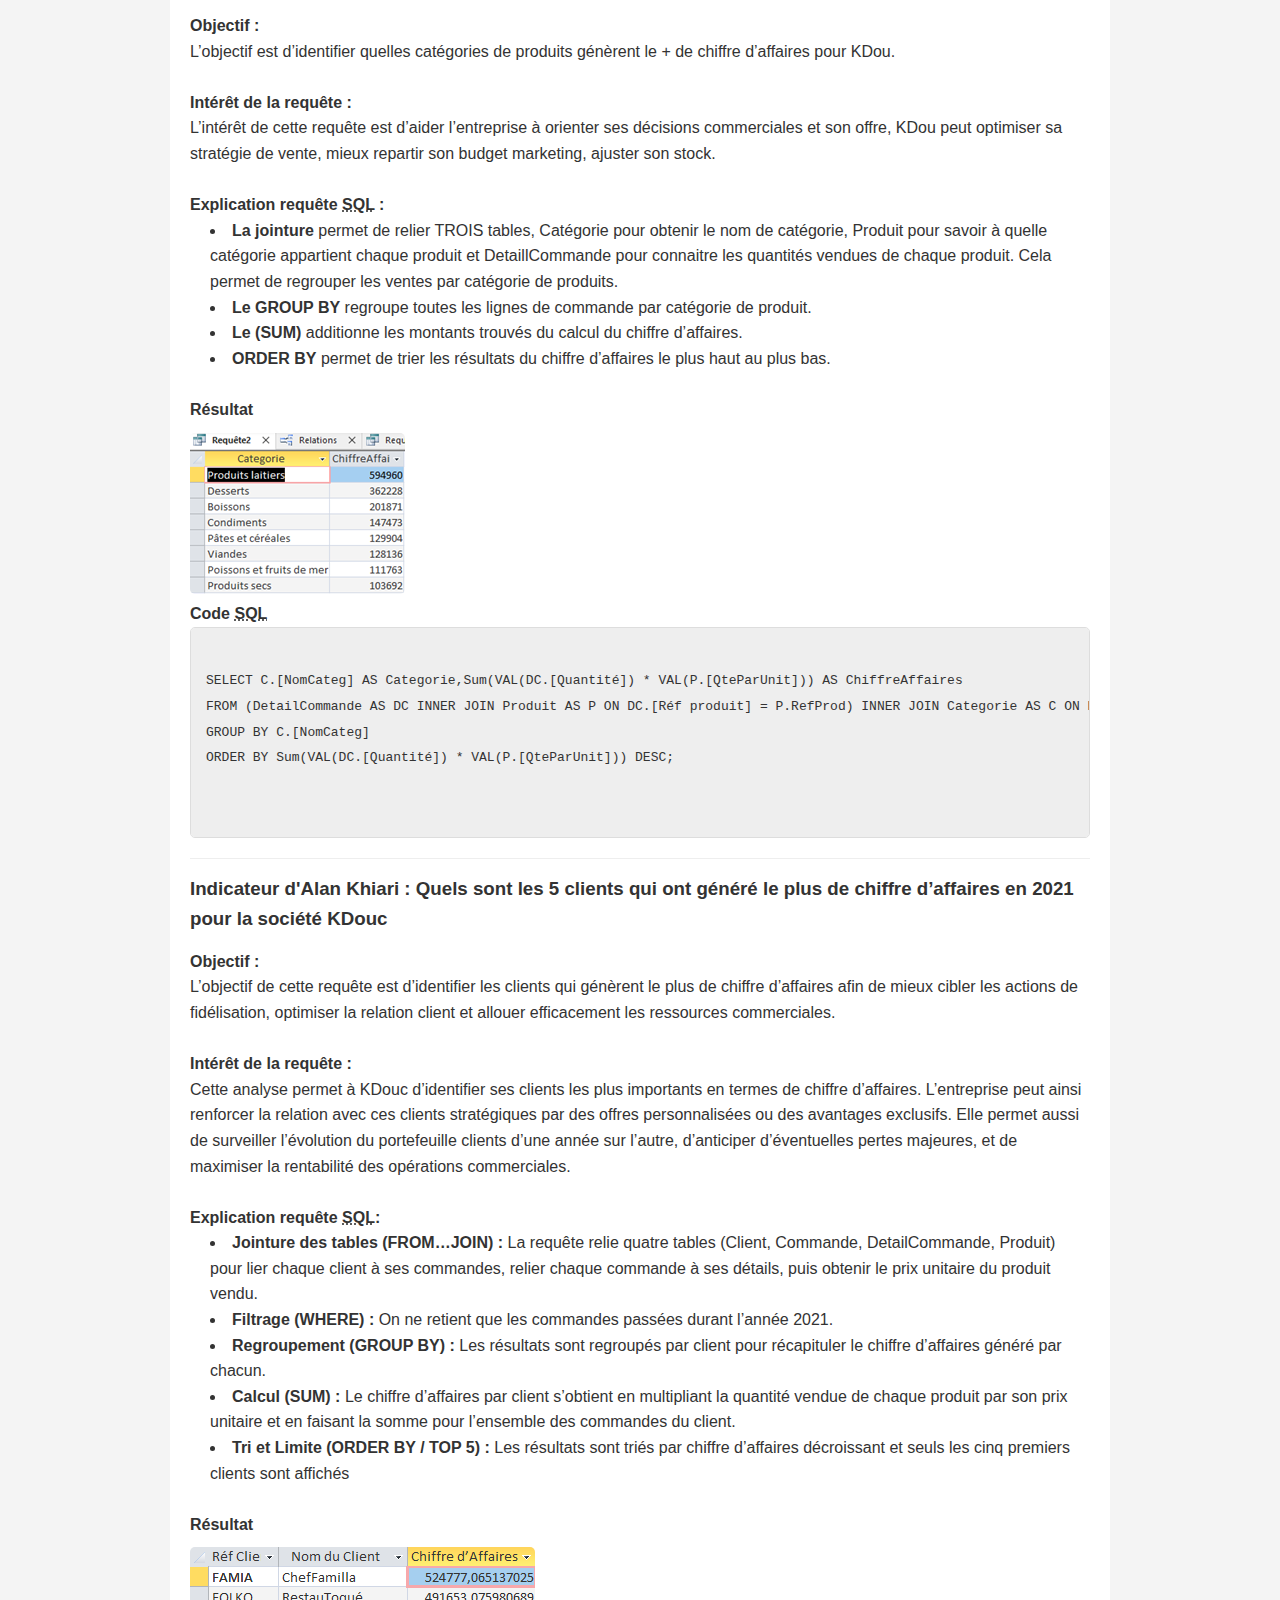
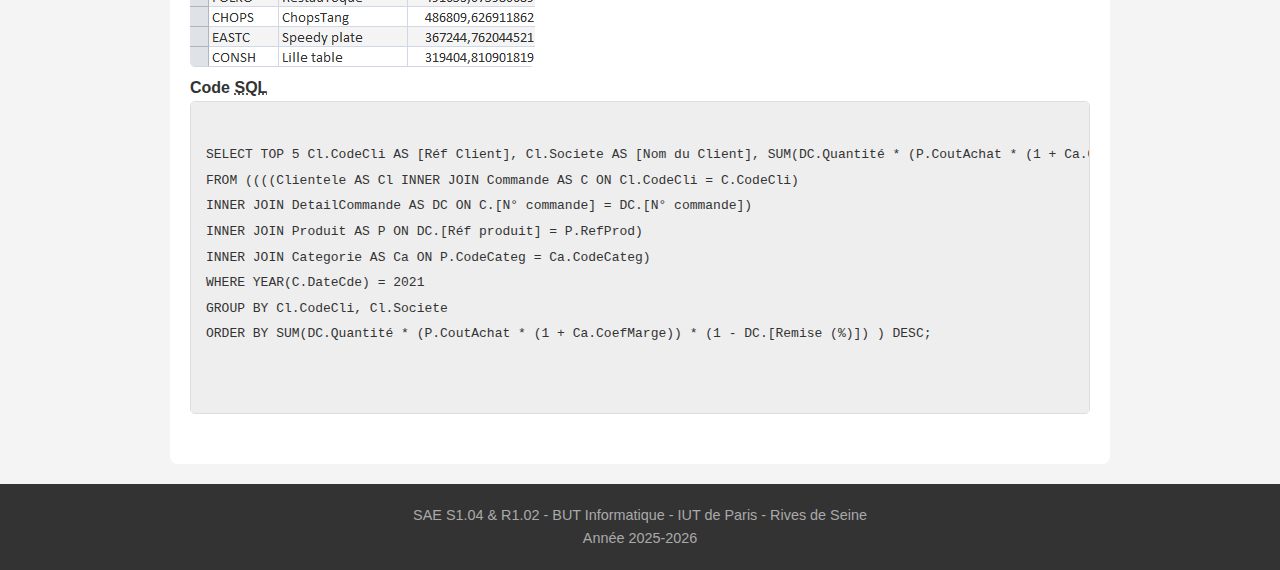
<file: mission3.html>
<!DOCTYPE html>
<html lang="fr">
<head>
    <meta charset="UTF-8">
    <meta name="viewport" content="width=device-width, initial-scale=1.0">

    <title>Mission 3 - Rapport SAE S1.04 / R1.02</title>

    <link rel="stylesheet" type="text/css" href="css/style.css">

</head>

<body>

<header>
    <input type="checkbox" id="toggle">
    <label for="toggle" class="burger-label">☰</label>
    <nav>
        <ul>
            <li><a href="index.html">Accueil</a></li>
            <li><a href="mission1.html">Mission 1</a></li>
            <li><a href="mission2.html">Mission 2</a></li>
            <li><a href="mission3.html">Mission 3</a></li>
            <li><a href="conclusion.html">Conclusion</a></li>
            <li><a href="conception-web.html">La Conception Web</a></li>
        </ul>
    </nav>
</header>

<main>

    <section>
        <h1>Mission 3 : Analyse de la nouvelle <abbr title="Bases De Données">BDD</abbr> avec <abbr title="Structured Query Language">SQL</abbr></h1>
    </section>

    <section>
        <h2>Le Contexte</h2>
        <p>
            Pour cette troisième mission, nous avons analysé la nouvelle version
            de la base de données KDou en utilisant exclusivement le langage <abbr title="Structured Query Language">SQL</abbr>.
            L'objectif était de répondre à de nouvelles problématiques en
            écrivant nos propres requêtes complexes.
        </p>
    </section>

    <section>
        <h2>Présentation de nos indicateurs </h2>

        <article>
            <h3>Indicateur d'Ahmed Muhammad : Quels sont les produits dont le fournisseur est situé dans le même pays
                que le client final ?</h3>

            <h4>Objectif</h4>
            <p>
                Aider à réduire l'empreinte carbone en identifiant les ventes locales ainsi que d'économiser sur la logistique.
            </p>
            <br>

            <h4>Intérêt de la requête :</h4>
            <p>
                Identifier les commandes avec lesquelles le produit n’a pas besoin de passer une frontière peut aider à
                réduire l’empreinte carbone (moins de transport international),
                à économiser sur la logistique et à renforcer les synergies locales.
            </p>
            <br>

            <h4>Explication requête <abbr title="Structured Query Language">SQL</abbr>:</h4>
            <p>
                Cette requête recherche toutes les commandes avec lesquelles le client et le fournisseur sont dans le
                même pays.
            </p>
            <ul>
                <li>Les jointures relient les tables Clients, Commandes, Produits, Fournisseurs et le pays de chaque
                    acteur.
                </li>
                <li>Le filtre WHERE pa1.PaysFR = pa2.PaysFR sélectionne seulement les cas où le fournisseur du produit
                    et le client final partagent le même pays.
                </li>
                <li>Le résultat permet de repérer les ventes "locales" : ces transactions ont un impact écologique
                    réduit puisque le produit n'a pas été transporté à l'international.
                </li>
            </ul>
            <br>
            <h4>Extrait des résultats</h4>
            <img src="images/mission3-indicateur-Ahmed.png" alt="Screen des produits dont le fournisseur est situé dans le même pays que le client final">

            <h4>Code <abbr title="Structured Query Language">SQL</abbr></h4>
            <pre>
                <code>
SELECT c.[N° commande], cl.Societe AS Client, pa1.PaysFR AS Pays_Client, p.NomProd AS Produit, f.Societe AS Fournisseur, pa2.PaysFR AS Pays_Fournisseur
FROM (((((Commande AS c
INNER JOIN Clientele AS cl ON c.CodeCli = cl.CodeCli)
INNER JOIN Pays AS pa1 ON cl.NoPays = pa1.NoPays)
INNER JOIN DetailCommande AS dc ON c.[N° commande] = dc.[N° commande])
INNER JOIN Produit AS p ON dc.[Réf produit] = p.RefProd)
INNER JOIN Fournisseur AS f ON p.NoFour = f.NoFour)
INNER JOIN Pays AS pa2 ON f.NoPays = pa2.NoPays
WHERE pa1.PaysFR = pa2.PaysFR
ORDER BY pa1.PaysFR, c.[N° commande];

                </code>
            </pre>
        </article>

        <article>
            <h3>Indicateur d'Aditya Sittiniane : Quels ont été nos 5 produits 'best-sellers' (les plus vendus en
                quantité) durant toute l'année 2021 ?</h3>

            <h4>Objectif :</h4>
            <p>
                Analyser les performances de l'année 2021 pour identifier les produits "stars" de cette période.
                Cela permet aux associés d'avoir un bilan des succès passés, qui peut être comparé aux ventes de l'année
                en cours pour voir si les tendances sont stables.
            </p>
            <br>
            <h4>Intérêt de la requête :</h4>
            <p>
                Cette analyse rétrospective est clé pour KDou. Elle permet de confirmer le succès des produits phares de
                2021.
                Les associés peuvent ainsi comparer ces "gagnants" avec les ventes actuelles (par exemple, 2022)
                pour voir si la popularité de ces articles perdure ou si l'offre doit être renouvelée.
            </p>
            <br>
            <h4>Explication requête <abbr title="Structured Query Language">SQL</abbr>:</h4>
            <ul>
                <li><strong>Jointure des tables (FROM...JOIN) :</strong> Elle connecte TROIS tables (Produit, DetailCommande, Commande)
                    pour pouvoir lier le nom d'un produit (table Produit) à la quantité vendue (table DetailCommande) et
                    à la date de la vente (table Commande).
                </li>
                <li><strong>Filtrage (WHERE) :</strong> La condition YEAR(C.DateCde) = 2021 est le filtre principal. Elle demande à
                    Access de ne regarder que les lignes de commande dont l'année est 2021.
                </li>
                <li><strong>Regroupement (GROUP BY) :</strong> La requête regroupe toutes les lignes de vente par produit (RefProd et
                    NomProd).
                </li>
                <li><strong>Calcul (SUM) :</strong> Pour chaque groupe (donc pour chaque produit), elle additionne (SUM) toutes les
                    Quantités trouvées.
                </li>
                <li><strong>Tri et Limite (ORDER BY / TOP 5) :</strong> Enfin, elle trie le résultat total par la quantité calculée (de
                    la plus haute à la plus basse, DESC) et ne conserve que les CINQ premières lignes (TOP 5).
                </li>
            </ul>
            <br>
            <h4>Résultat</h4>
            <img src="images/mission3-indicateur-Aditya.png" alt="Screen des 5 best-sellers durant toute l'année 2021">

            <h4>Code <abbr title="Structured Query Language">SQL</abbr></h4>
            <pre>
                <code>
SELECT TOP 5 P.RefProd AS [Réf Produit], P.NomProd AS [Nom du Produit], SUM(DC.Quantité) AS [Quantité Totale Vendue]
FROM (Produit AS P INNER JOIN DetailCommande AS DC ON P.RefProd = DC.[Réf produit])
INNER JOIN Commande AS C ON DC.[N° commande] = C.[N° commande]
WHERE YEAR(C.DateCde) = 2021
GROUP BY P.RefProd, P.NomProd
ORDER BY SUM(DC.Quantité) DESC;

                </code>
            </pre>
        </article>

        <article>
            <h3>Indicateur d'Zakarya Ousahla : Analyse du chiffre d'affaires par catégorie de produits</h3>

            <h4>Objectif :</h4>
            <p>L’objectif est d’identifier quelles catégories de produits génèrent le + de chiffre d’affaires pour KDou.</p>
            <br>

            <h4>Intérêt de la requête :</h4>
            <p>L’intérêt de cette requête est d’aider l’entreprise à orienter ses décisions commerciales et son offre,
                KDou peut optimiser sa stratégie de vente, mieux repartir son budget marketing, ajuster son stock.
            </p>
            <br>

            <h4>Explication requête <abbr title="Structured Query Language">SQL</abbr> :</h4>
            <ul>
                <li><strong>La jointure</strong> permet de relier TROIS tables, Catégorie pour obtenir le nom de catégorie, Produit pour savoir à quelle catégorie appartient chaque produit et DetaillCommande pour connaitre les quantités vendues de chaque produit.
                    Cela permet de regrouper les ventes par catégorie de produits.</li>
                <li><strong>Le GROUP BY</strong> regroupe toutes les lignes de commande par catégorie de produit.</li>
                <li><strong>Le (SUM)</strong> additionne les montants trouvés du calcul du chiffre d’affaires.</li>
                <li><strong>ORDER BY</strong> permet de trier les résultats du chiffre d’affaires le plus haut au plus bas.</li>
            </ul>
            <br>
            <h4>Résultat</h4>
            <img src="images/mission3-indicateur-Zakarya.png" alt="Screen des Analyse du chiffre d'affaires par catégorie de produits">

            <h4>Code <abbr title="Structured Query Language">SQL</abbr></h4>
            <pre>
                <code>
SELECT C.[NomCateg] AS Categorie,Sum(VAL(DC.[Quantité]) * VAL(P.[QteParUnit])) AS ChiffreAffaires
FROM (DetailCommande AS DC INNER JOIN Produit AS P ON DC.[Réf produit] = P.RefProd) INNER JOIN Categorie AS C ON P.[CodeCateg] = C.[CodeCatg]
GROUP BY C.[NomCateg]
ORDER BY Sum(VAL(DC.[Quantité]) * VAL(P.[QteParUnit])) DESC;
                </code>
            </pre>
        </article>

        <article>
            <h3>Indicateur d'Alan Khiari : Quels sont les 5 clients qui ont généré le plus de chiffre d’affaires en 2021 pour la société KDouc</h3>

            <h4>Objectif :</h4>
            <p>
                L’objectif de cette requête est d’identifier les clients qui génèrent le plus de chiffre d’affaires afin de mieux cibler les actions de fidélisation,
                optimiser la relation client et allouer efficacement les ressources commerciales.
            </p>
            <br>

            <h4>Intérêt de la requête :</h4>
            <p>
                Cette analyse permet à KDouc d’identifier ses clients les plus importants en termes de chiffre d’affaires.
                L’entreprise peut ainsi renforcer la relation avec ces clients stratégiques par des offres personnalisées ou des avantages exclusifs.
                Elle permet aussi de surveiller l’évolution du portefeuille clients d’une année sur l’autre, d’anticiper d’éventuelles pertes majeures,
                et de maximiser la rentabilité des opérations commerciales.
            </p>
            <br>

            <h4>Explication requête <abbr title="Structured Query Language">SQL</abbr>:</h4>
            <ul>
                <li><strong>Jointure des tables (FROM…JOIN) :</strong> La requête relie quatre tables (Client, Commande, DetailCommande, Produit)
                    pour lier chaque client à ses commandes, relier chaque commande à ses détails, puis obtenir le prix unitaire du produit vendu.</li>
                <li><strong>Filtrage (WHERE) :</strong> On ne retient que les commandes passées durant l’année 2021.</li>
                <li><strong>Regroupement (GROUP BY) :</strong> Les résultats sont regroupés par client pour récapituler le chiffre d’affaires généré par chacun.</li>
                <li><strong>Calcul (SUM) :</strong> Le chiffre d’affaires par client s’obtient en multipliant la quantité vendue de chaque produit par son prix unitaire
                    et en faisant la somme pour l’ensemble des commandes du client.</li>
                <li><strong>Tri et Limite (ORDER BY / TOP 5) :</strong> Les résultats sont triés par chiffre d’affaires décroissant et seuls les cinq premiers clients sont affichés</li>
            </ul>
            <br>
            <h4>Résultat</h4>
            <img src="images/mission3-indicateur-Alan.png" alt="Screen des clients qui génèrent le plus de chiffre d’affaires">

            <h4>Code <abbr title="Structured Query Language">SQL</abbr></h4>
            <pre>
                <code>
SELECT TOP 5 Cl.CodeCli AS [Réf Client], Cl.Societe AS [Nom du Client], SUM(DC.Quantité * (P.CoutAchat * (1 + Ca.CoefMarge)) * (1 - DC.[Remise (%)]) ) AS [Chiffre d’Affaires]
FROM ((((Clientele AS Cl INNER JOIN Commande AS C ON Cl.CodeCli = C.CodeCli)
INNER JOIN DetailCommande AS DC ON C.[N° commande] = DC.[N° commande])
INNER JOIN Produit AS P ON DC.[Réf produit] = P.RefProd)
INNER JOIN Categorie AS Ca ON P.CodeCateg = Ca.CodeCateg)
WHERE YEAR(C.DateCde) = 2021
GROUP BY Cl.CodeCli, Cl.Societe
ORDER BY SUM(DC.Quantité * (P.CoutAchat * (1 + Ca.CoefMarge)) * (1 - DC.[Remise (%)]) ) DESC;
                </code>
            </pre>
        </article>

    </section>

</main>

<footer>
    <p>SAE S1.04 & R1.02 - BUT Informatique - IUT de Paris - Rives de Seine</p>
    <p>Année 2025-2026</p>
</footer>

</body>
</html>
</file>
<file: css/style.css>
* {
    margin: 0;
    padding: 0;
}

body {
    font-family: Arial, sans-serif;
    line-height: 1.6;
    background-color: #f4f4f4;
    color: #333;
    padding-top: 60px;
    display: flex;
    flex-direction: column;
    min-height: 100vh;
    flex: 1
}

header {
    position: fixed;
    top: 0;
    left: 0;
    width: 100%;
    background-color: #333;
    border-bottom: 3px solid #007BFF;
    height: 60px;
    display: flex;
    justify-content: center;
    align-items: center;
}

nav ul {
    list-style-type: none;
    display: flex;
}

nav li {
    display: inline;
    margin-right: 20px;
}

nav a {
    text-decoration: none;
    color: #fff;
    font-weight: bold;
    padding: 10px 15px;
    border-radius: 5px;
}

nav a:hover {
    background-color: #555;
}

main {
    max-width: 900px;
    margin: 20px auto;
    padding: 20px;
    background-color: #fff;
    border-radius: 8px;
    flex-grow: 1;
}

section {
    margin-bottom: 30px;
}

article {
    margin-top: 20px;
    padding-top: 15px;
    border-top: 1px solid #eee;
}

h1, h2, h3 {
    color: #007BFF;
    margin-bottom: 15px;
    text-decoration: underline red;

}

h1{
    text-align: center;
}

h2 {
    border-bottom: 2px solid #eee;
    padding-bottom: 5px;
}

h3 {
    color: #333;
    text-decoration: none;
}

ul, ol {
    list-style-position: inside;
    margin-left: 20px;
}

img {
    max-width: 100%;
    height: auto;
    border-radius: 5px;
    margin-top: 10px;
}

table {
    width: 100%;
    border-collapse: collapse;
    margin-top: 15px;
}

th, td {
    border: 1px solid #ddd;
    padding: 8px;
    text-align: left;
}

thead {
    background-color: #f2f2f2;
}

pre {
    background-color: #eee;
    border: 1px solid #ddd;
    border-radius: 5px;
    padding: 15px;
    overflow-x: auto;
    font-family: Consolas, "Courier New", monospace;
}

footer {
    text-align: center;
    padding: 20px;
    background-color: #333;
    color: #aaa;
    font-size: 0.9em;
}

.Groupe {
    display: flex;
    justify-content: space-around;
    align-items: center;
    flex-wrap: wrap;
    width: 100%;
}

.Groupe span {
    margin: 5px 10px;
    font-size: 15px;
}
.Groupe span:hover {
    color: red;
}

#toggle {
    display: none;
}

abbr {
    text-decoration: underline dotted;
    cursor: help;
}

.burger-label {
    display: none;

    font-size: 30px;
    color: #fff;
    cursor: pointer;

    position: absolute;
    top: 10px;
    right: 20px;
}

@media screen and (max-width: 992px) {

    .burger-label {
        display: block;
    }

    header nav {
        display: none;

        position: fixed;
        top: 60px;
        left: 0;
        width: 100%;
        height: calc(100vh - 60px);
        background-color: #333;

        justify-content: center;
        align-items: center;
    }

    header nav ul {
        flex-direction: column;
        align-items: center;
    }

    header nav li {
        margin: 0;
        padding: 20px 0;
    }

    #toggle:checked ~ nav {
        display: flex;
    }
}
</file>
